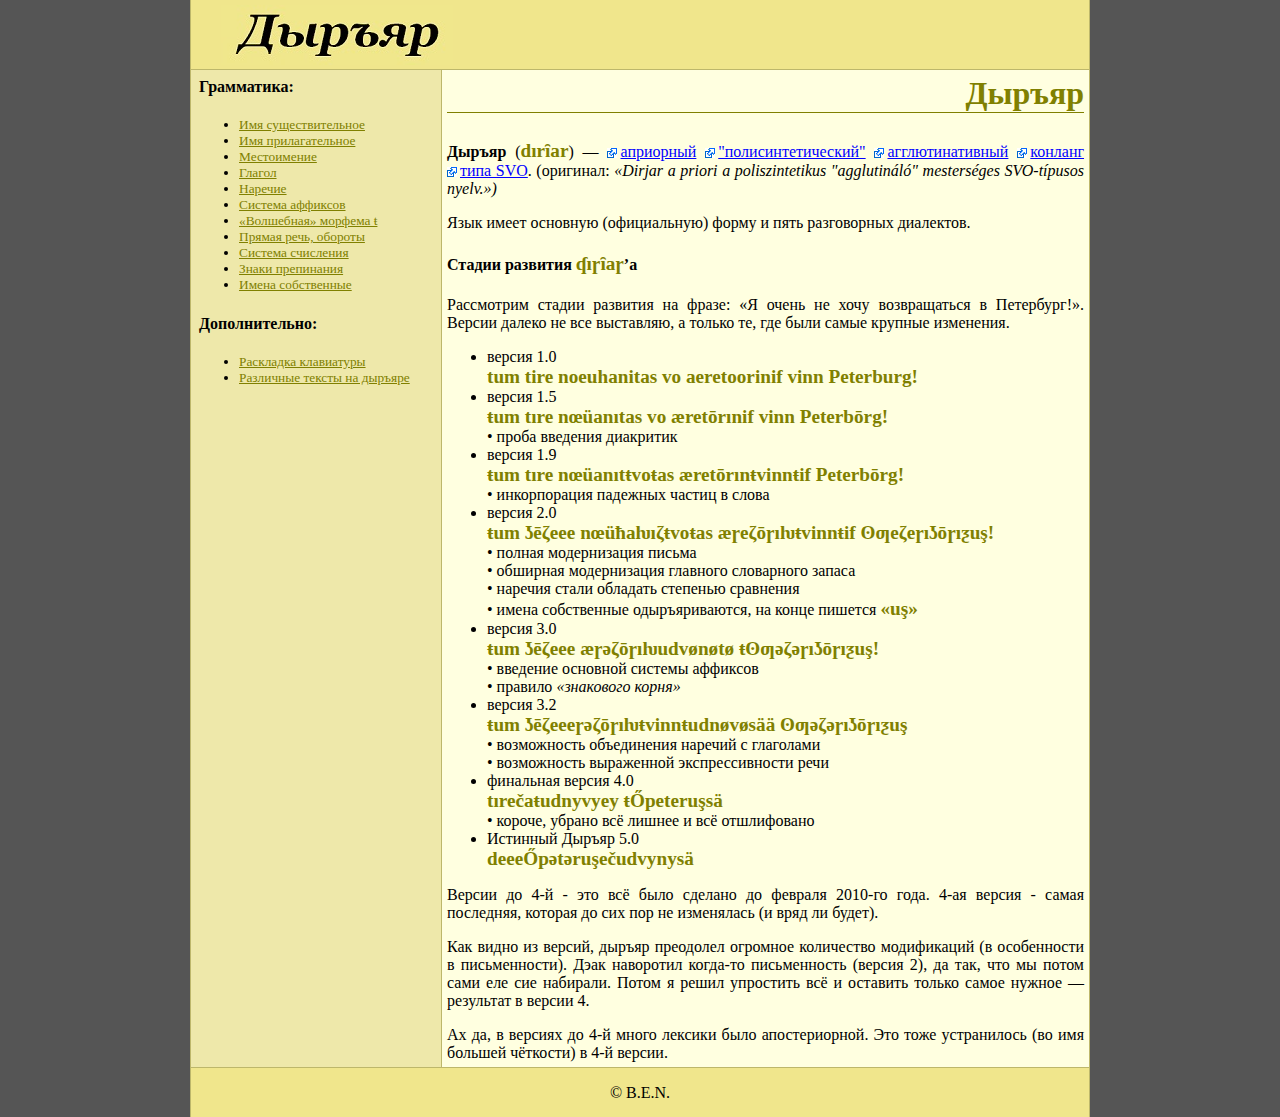
<file: index.html>
<html>
<head>
<meta http-equiv="Content-Type" content="text/html; charset=utf-8" />
<title>Дырьяр — Главная страница</title>
<link rel="SHORTCUT ICON" href="http://www.dirjar.ru/favicon.ico" type="image/x-icon" />
<link rel="stylesheet" type="text/css" href="style.css">
</head>
<base target="_top">
<body>
<table height=100% class=all>
<tr>
<td colspan=2 class=header><a href="index.html"><img src="logo.jpg" style="position:relative; margin-left:30px; outline: none"></a></td>
</tr>
<tr>
<td class=menu><iframe src=menu.html></iframe></td>
<td class=main>
<h2>Дыръяр</h2>
<p><strong>Дыръяр</strong> (<span class=dir>dırȋar</span>) — <a href="http://ru.wikipedia.org/wiki/%D0%90%D0%BF%D1%80%D0%B8%D0%BE%D1%80%D0%BD%D1%8B%D0%B9_%D1%8F%D0%B7%D1%8B%D0%BA" class="out" target="_blank">априорный</a> <a href="http://ru.wikipedia.org/wiki/%D0%9F%D0%BE%D0%BB%D0%B8%D1%81%D0%B8%D0%BD%D1%82%D0%B5%D1%82%D0%B8%D1%87%D0%B5%D1%81%D0%BA%D0%B8%D0%B9_%D1%8F%D0%B7%D1%8B%D0%BA" class="out" target="_blank">"полисинтетический"</a> <a href="http://ru.wikipedia.org/wiki/%D0%90%D0%B3%D0%B3%D0%BB%D1%8E%D1%82%D0%B8%D0%BD%D0%B0%D1%82%D0%B8%D0%B2%D0%BD%D1%8B%D0%B9_%D1%8F%D0%B7%D1%8B%D0%BA" class="out" target="_blank">агглютинативный</a> <a href="http://ru.wikipedia.org/wiki/%D0%98%D1%81%D0%BA%D1%83%D1%81%D1%81%D1%82%D0%B2%D0%B5%D0%BD%D0%BD%D1%8B%D0%B9_%D1%8F%D0%B7%D1%8B%D0%BA" class="out" target="_blank">конланг</a> <a href="http://ru.wikipedia.org/wiki/SVO#Subject_Verb_Object_.28SVO.29" class="out" target="_blank">типа SVO</a>.
(оригинал: <em>«Dirjar a priori a poliszintetikus "agglutináló" mesterséges SVO-típusos nyelv.»)</em></p>
<p>Язык имеет основную (официальную) форму и пять разговорных диалектов.</p>
<h4>Стадии развития <span class=dir>ʠıɼȋaɼ</span>’а</h4>

<p>Рассмотрим стадии развития на фразе: «Я очень не хочу возвращаться в Петербург!».
Версии далеко не все выставляю, а только те, где были самые крупные изменения.</p>
<ul type=disc>
<li>версия 1.0<br>
<span class=dir>tum tire noeuhanitas vo aeretoorinif vinn Peterburg!</span></li>
<li>версия 1.5<br>
<span class=dir>ŧum tıre nœüanıtas vo æretōrınif vinn Peterbōrg!</span><br>
• проба введения диакритик</li>
<li>версия 1.9<br>
<span class=dir>ŧum tıre nœüanıtŧvoŧas æretōrınŧvinnŧif Peterbōrg!</span><br>
• инкорпорация падежных частиц в слова</li>
<li>версия 2.0<br>
<span class=dir>ŧum ʖēζeee nœüħaƕıζŧvoŧas æɼeζōɼıƕŧvinnŧif ʘƣeζeɼıʖōɼıƺuş!</span><br>
• полная модернизация письма<br>
• обширная модернизация главного словарного запаса<br>
• наречия стали обладать степенью сравнения<br>
• имена собственные одыръяриваются, на конце пишется <span class=dir>«uş»</span>
<li>версия 3.0<br>
<span class=dir>ŧum ʖēζeee æɼəζōɼıƕudvønøtø ŧʘƣəζəɼıʖōɼıƺuş!</span><br>
• введение основной системы аффиксов<br>
• правило <em>«знакового корня»</em></li>
<li>версия 3.2<br>
<span class=dir>ŧum ʖēζeeeɼəζōɼıƕŧvinnŧudnøvøsää ʘƣəζəɼıʖōɼıƺuş</span><br>
• возможность объединения наречий с глаголами<br>
• возможность выраженной экспрессивности речи</li>
<li>финальная версия 4.0<br>
<span class=dir>tırečaŧudnyvyey ŧŐpeteruşsä</span><br>
• короче, убрано всё лишнее и всё отшлифовано</li>
<li>Истинный Дыръяр 5.0<br>
<span class=dir>deeeŐpətəruşečudvynysä</span>
</ul>
<p>Версии до 4-й - это всё было сделано до февраля 2010-го года. 4-ая версия - самая последняя, которая до сих пор не изменялась (и вряд ли будет).</p>
<p>Как видно из версий, дыръяр преодолел огромное количество модификаций (в особенности в письменности). Дэак наворотил когда-то письменность (версия 2), да так, что мы потом сами еле сие набирали. Потом я решил упростить всё и оставить только самое нужное — результат в версии 4.</p>
<p>Ах да, в версиях до 4-й много лексики было апостериорной. Это тоже устранилось (во имя большей чёткости) в 4-й версии.</p>
</td>
</tr>
<tr>
<td colspan=2 class=footer>&copy; B.E.N.</td>
</tr>
</table>
</body>
</html>
</file>
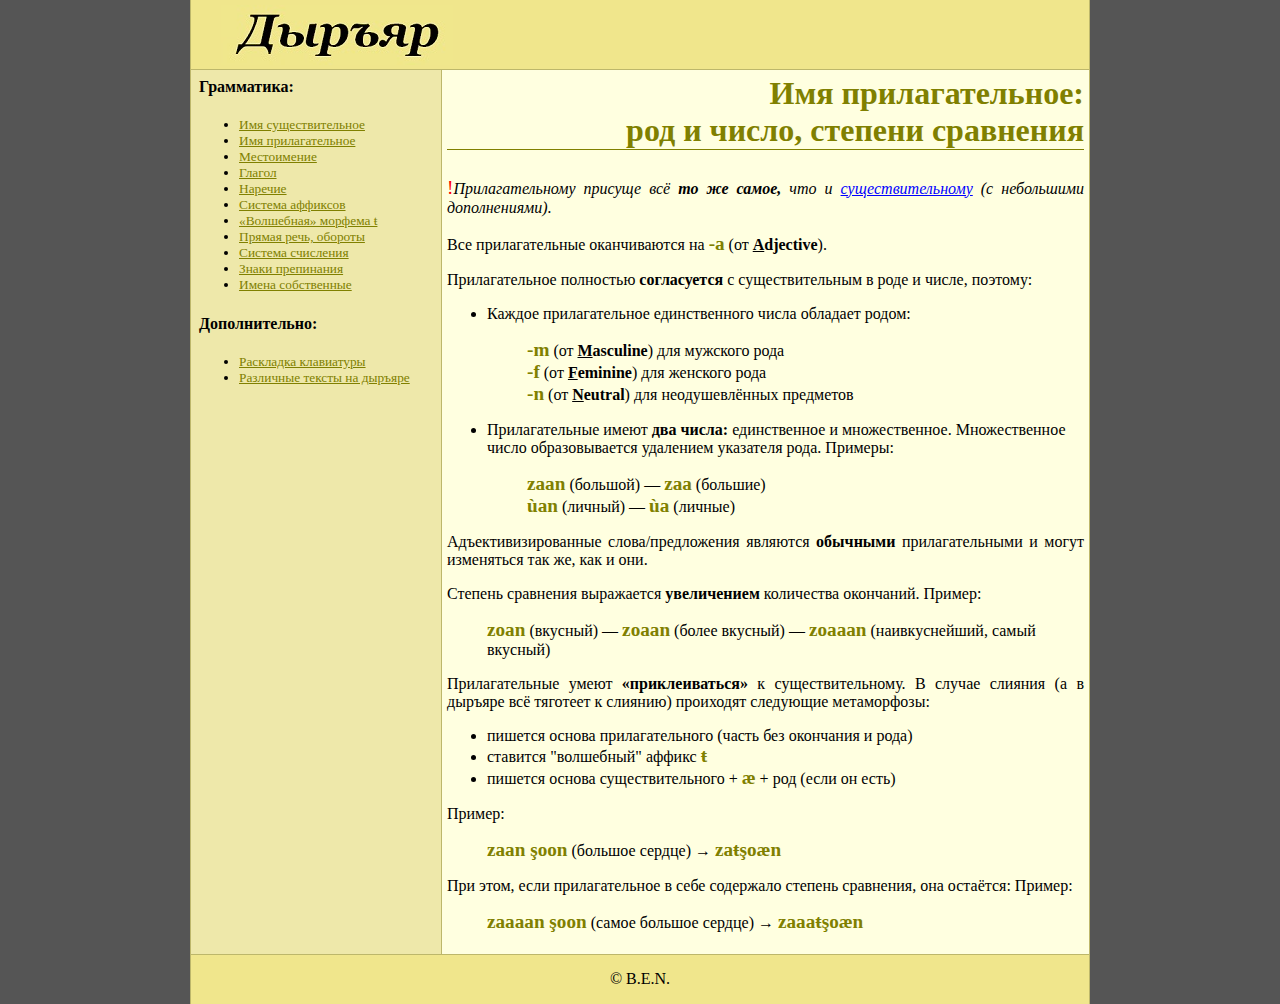
<file: adjective.html>
<html>
<head>
<meta http-equiv="Content-Type" content="text/html; charset=utf-8" />
<title>Имя прилагательное: род и число, степени сравнения</title>
<link rel="SHORTCUT ICON" href="http://www.dirjar.ru/favicon.ico" type="image/x-icon" />
<link rel="stylesheet" type="text/css" href="style.css">
</head>
<base target="_top">
<body>
<table height=100% class=all>
<tr>
<td colspan=2 class=header><a href="index.html"><img src="logo.jpg" style="position:relative; margin-left:30px; outline: none"></a></td>
</tr>
<tr>
<td class=menu><iframe src=menu.html></iframe></td>
<td class=main>
<h2>Имя прилагательное:<br />
род и число, степени сравнения</h2>
<p><big>!</big><i>Прилагательному присуще всё <b>то же самое,</b> что и <a href="noun.html">существительному</a> (с небольшими дополнениями).</i></p>
<p>Все прилагательные оканчиваются на <span class=dir>-a</span> (от <b><u>A</u>djective</b>).</p>
<p>Прилагательное полностью <b>согласуется</b> с существительным в роде и числе, поэтому:</p>
<ul type=disc>
<li>Каждое прилагательное единственного числа обладает родом:
<blockquote>
<span class=dir>-m</span> (от <b><u>M</u>asculine</b>) для мужского рода<br>
<span class=dir>-f</span> (от <b><u>F</u>eminine</b>) для женского рода<br>
<span class=dir>-n</span> (от <b><u>N</u>eutral</b>) для неодушевлённых предметов
</blockquote></li>
<li>Прилагательные имеют <b>два числа:</b> единственное и множественное. Множественное число образовывается удалением указателя рода. Примеры:
<blockquote>
<span class=dir>zaan</span> (большой) — <span class=dir>zaa</span> (большие)<br>
<span class=dir>ùan</span> (личный) — <span class=dir>ùa</span> (личные)
</blockquote></li>
</ul>
<p>Адъективизированные слова/предложения являются <b>обычными</b> прилагательными и могут изменяться так же, как и они.</p>
<p>Степень сравнения выражается <b>увеличением</b> количества окончаний. Пример:</p>
<blockquote>
<span class=dir>zoan</span> (вкусный) — <span class=dir>zoaan</span> (более вкусный) — <span class=dir>zoaaan</span> (наивкуснейший, самый вкусный)
</blockquote>
<a name=incorp></a>
<p>Прилагательные умеют <b>«приклеиваться»</b> к существительному. В случае слияния (а в дыръяре всё тяготеет к слиянию) проиходят следующие метаморфозы:</p>
<ul type=disc>
<li>пишется основа прилагательного (часть без окончания и рода)</li>
<li>ставится "волшебный" аффикс <span class=dir>ŧ</span></li>
<li>пишется основа существительного + <span class=dir>æ</span> + род (если он есть)</li>
</ul>
<p>Пример:</p>
<blockquote>
<span class=dir>zaan şoon</span> (большое сердце) → <span class=dir>zaŧşoæn</span>
</blockquote>
<p>При этом, если прилагательное в себе содержало степень сравнения, она остаётся: Пример:</p>
<blockquote>
<span class=dir>zaaaan şoon</span> (самое большое сердце) → <span class=dir>zaaaŧşoæn</span>
</blockquote>
</td>
</tr>
<tr>
<td colspan=2 class=footer>&copy; B.E.N.</td>
</tr>
</table>
</body>
</html>
</file>
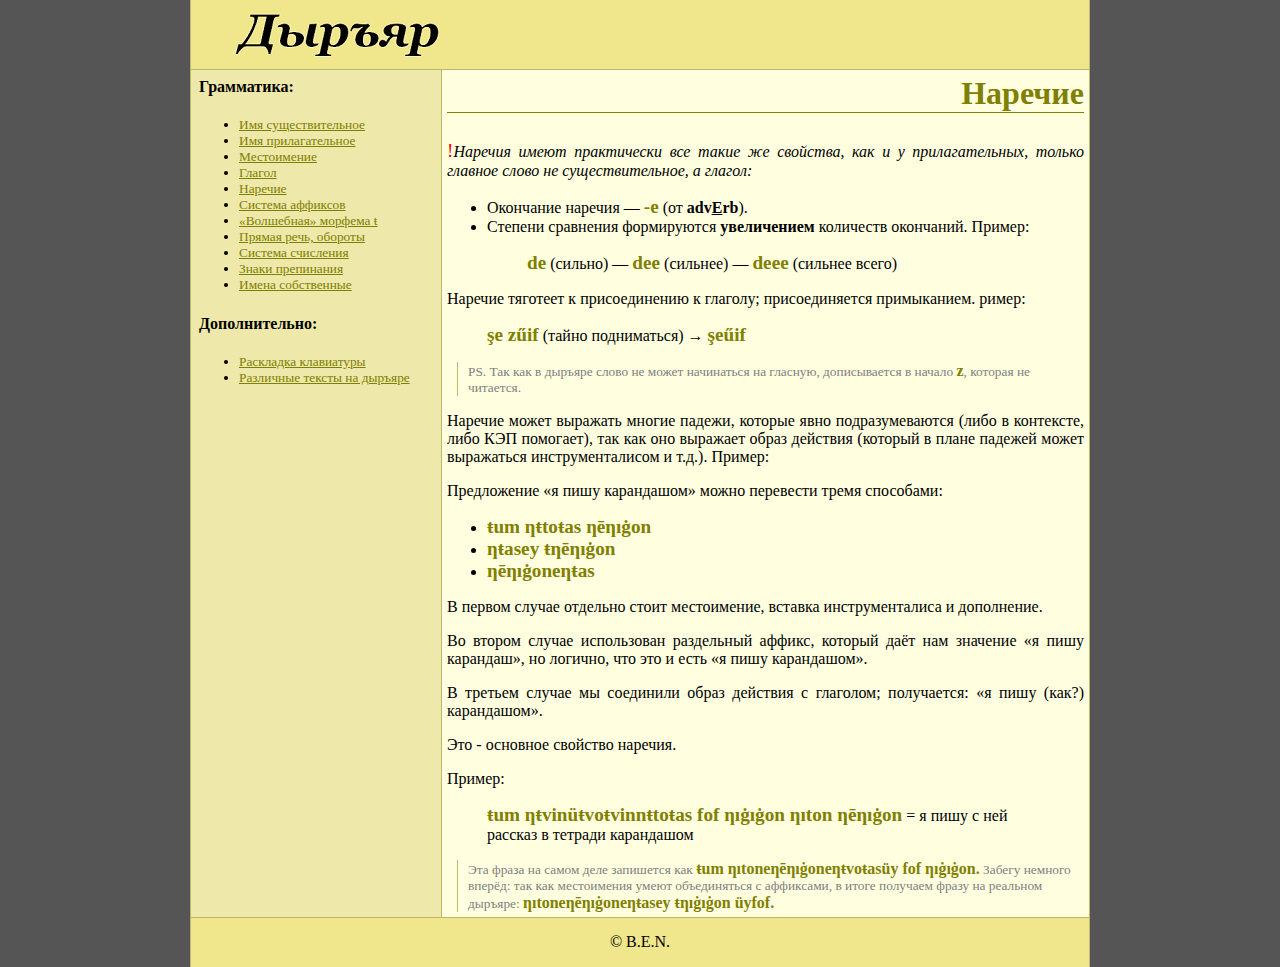
<file: adverb.html>
<html>
<head>
<meta http-equiv="Content-Type" content="text/html; charset=utf-8" />
<title>Наречие</title>
<link rel="SHORTCUT ICON" href="http://www.dirjar.ru/favicon.ico" type="image/x-icon" />
<link rel="stylesheet" type="text/css" href="style.css">
</head>
<base target="_top">
<body>
<table height=100% class=all>
<tr>
<td colspan=2 class=header><a href="index.html"><img src="logo.jpg" style="position:relative; margin-left:30px; outline: none"></a></td>
</tr>
<tr>
<td class=menu><iframe src=menu.html></iframe></td>
<td class=main>
<h2>Наречие</h2>
<p><big>!</big><i>Наречия имеют практически все такие же свойства, как и у прилагательных, только главное слово не существительное, а глагол:</i></p>
<ul type=disc>
<li>Окончание наречия — <span class=dir>-e</span> (от <b>adv<u>E</u>rb</b>).</li>
<li>Степени сравнения формируются <b>увеличением</b> количеств окончаний. Пример:
<blockquote>
<span class=dir>de</span> (сильно) — <span class=dir>dee</span> (сильнее) — <span class=dir>deee</span> (сильнее всего)
</blockquote></li>
</ul>
<p>Наречие тяготеет к присоединению к глаголу; присоединяется примыканием. ример:</p>
<blockquote>
<span class=dir>şe zűif</span> (тайно подниматься) → <span class=dir>şeűif</span>
</blockquote>
<div class=comment><small>PS. Так как в дыръяре слово не может начинаться на гласную, дописывается в начало <span class=dir>z</span>, которая не читается.</small></div>
<p>Наречие может выражать многие падежи, которые явно подразумеваются (либо в контексте, либо КЭП помогает), так как оно выражает образ действия (который в плане падежей может выражаться инструменталисом и т.д.). Пример:</p>
<p>Предложение «я пишу карандашом» можно перевести тремя способами:</p>
<ul type=disc>
<li><span class=dir>ŧum ƞŧtoŧas ƞēƞıġon</span></li>
<li><span class=dir>ƞŧasey ŧƞēƞıġon</span.</li>
<li><span class=dir>ƞēƞıġoneƞŧas</span></li>
</ul>
<p>В первом случае отдельно стоит местоимение, вставка инструменталиса и дополнение.</p>
<p>Во втором случае использован раздельный аффикс, который даёт нам значение «я пишу карандаш», но логично, что это и есть «я пишу карандашом».</p>
<p>В третьем случае мы соединили образ действия с глаголом; получается: «я пишу (как?) карандашом».</p>
<p>Это - основное свойство наречия.</p>
<p>Пример:</p>
<blockquote>
<span class=dir>ŧum ƞŧvinüŧvoŧvinnŧtoŧas fof ƞıġıġon ƞıton ƞēƞıġon</span> = я пишу с ней рассказ в тетради карандашом
</blockquote>
<div class=comment><small>Эта фраза на самом деле запишется как <span class=dir>ŧum ƞıtoneƞēƞıġoneƞŧvoŧasüy fof ƞıġıġon.</span> Забегу немного вперёд: так как местоимения умеют объединяться с аффиксами, в итоге получаем фразу на реальном дыръяре: <span class=dir>ƞıtoneƞēƞıġoneƞŧasey ŧƞıġıġon üyfof.</small></span></div>
</td>
</tr>
<tr>
<td colspan=2 class=footer>&copy; B.E.N.</td>
</tr>
</table>
</body>
</html>
</file>
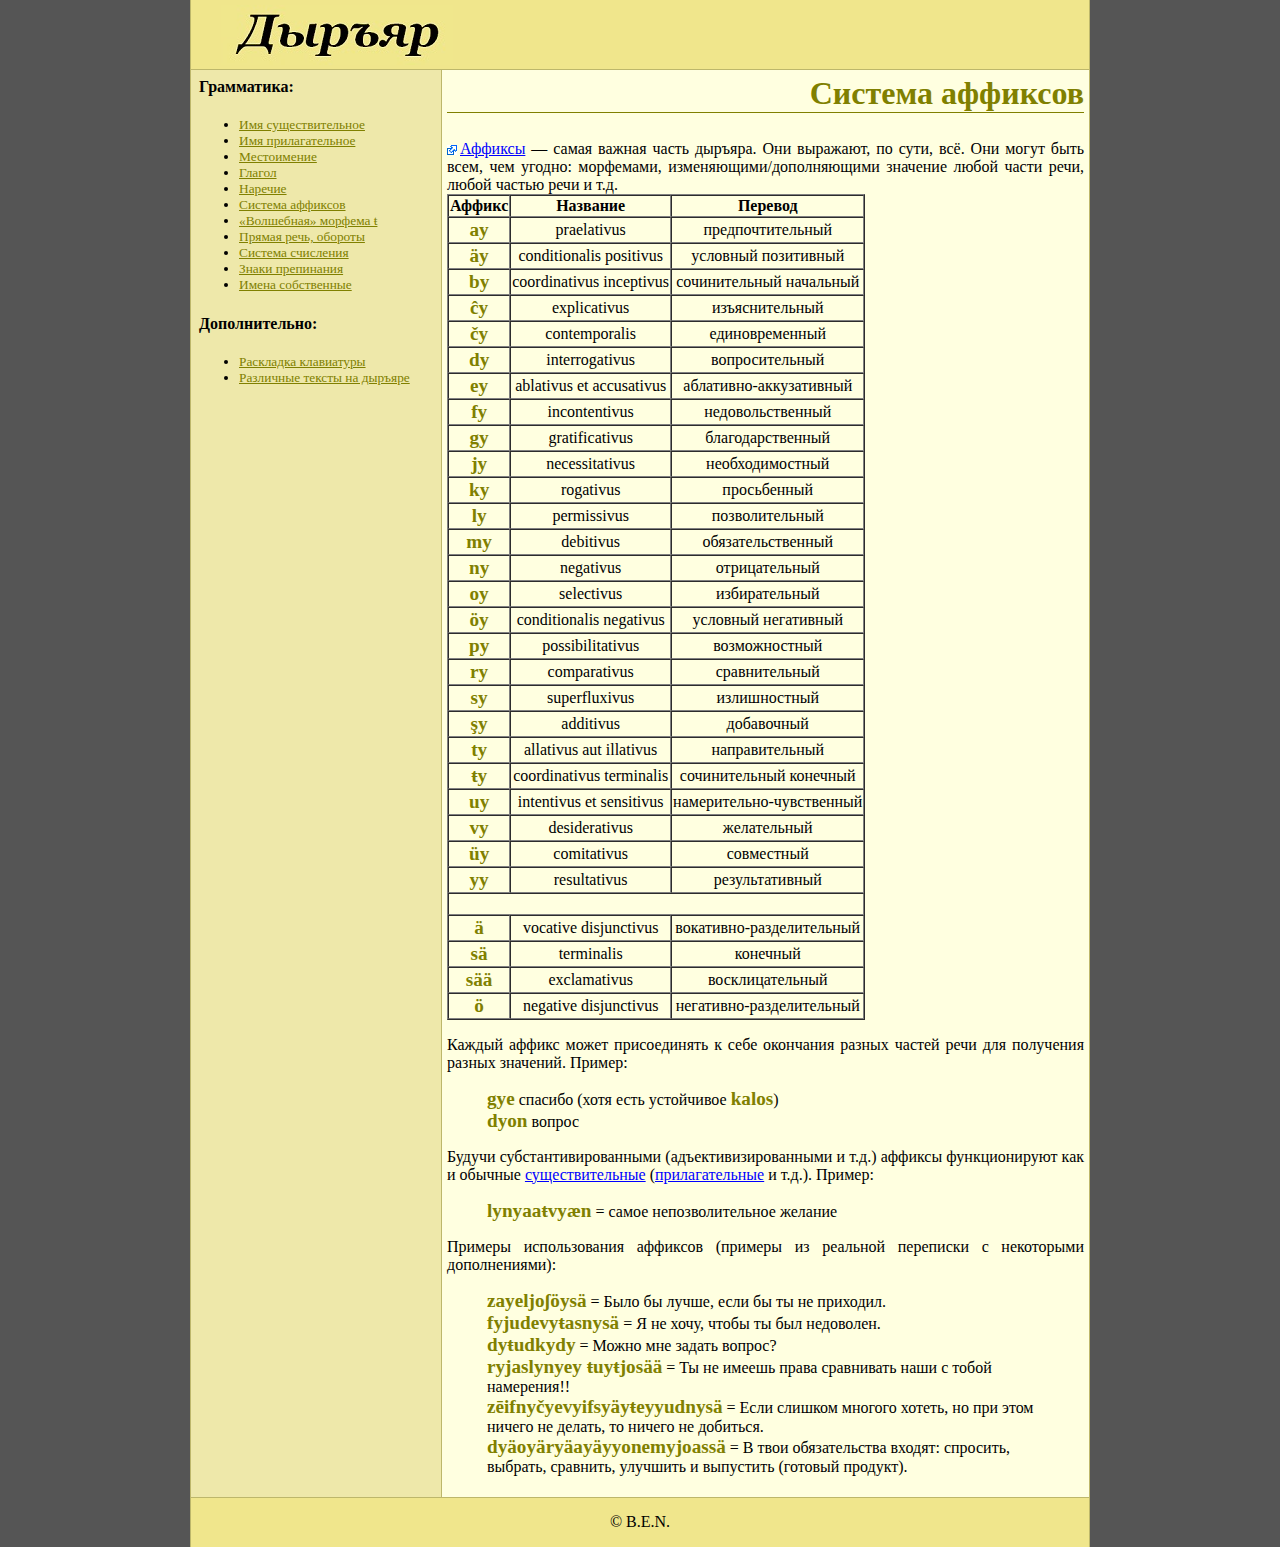
<file: affix.html>
<html>
<head>
<meta http-equiv="Content-Type" content="text/html; charset=utf-8" />
<title>Система аффиксов</title>
<link rel="SHORTCUT ICON" href="http://www.dirjar.ru/favicon.ico" type="image/x-icon" />
<link rel="stylesheet" type="text/css" href="style.css">
</head>
<base target="_top">
<body>
<table height=100% class=all>
<tr>
<td colspan=2 class=header><a href="index.html"><img src="logo.jpg" style="position:relative; margin-left:30px; outline: none"></a></td>
</tr>
<tr>
<td class=menu><iframe src=menu.html></iframe></td>
<td class=main>
<h2>Система аффиксов</h2>
<p><a href="http://ru.wikipedia.org/wiki/Аффикс" target="_blank" class=out>Аффиксы</a> — самая важная часть дыръяра. Они выражают, по сути, всё. Они могут быть всем, чем угодно: морфемами, изменяющими/дополняющими значение любой части речи, любой частью речи и т.д.
<table border=1>
<tr>
<th>Аффикс</th>
<th>Название</th>
<th>Перевод</th>
</tr>
<tr><td align=center><span class=dir>ay</span></td><td  align=center>praelativus</td><td  align=center>предпочтительный</td></tr>
<tr><td align=center><span class=dir>äy</span></td><td  align=center>conditionalis positivus</td><td  align=center>условный позитивный</td></tr>
<tr><td align=center><span class=dir>by</span></td><td  align=center>coordinativus inceptivus</td><td  align=center>сочинительный начальный</td></tr>
<tr><td align=center><span class=dir>ĉy</span></td><td  align=center>explicativus</td><td  align=center>изъяснительный</td></tr>
<tr><td align=center><span class=dir>čy</span></td><td  align=center>contemporalis</td><td  align=center>единовременный</td></tr>
<tr><td align=center><span class=dir>dy</span></td><td  align=center>interrogativus</td><td  align=center>вопросительный</td></tr>
<tr><td align=center><span class=dir>ey</span></td><td  align=center>ablativus et accusativus</td><td  align=center>аблативно-аккузативный</td></tr>
<tr><td align=center><span class=dir>fy</span></td><td  align=center>incontentivus</td><td  align=center>недовольственный</td></tr>
<tr><td align=center><span class=dir>gy</span></td><td  align=center>gratificativus</td><td  align=center>благодарственный</td></tr>
<tr><td align=center><span class=dir>jy</span></td><td  align=center>necessitativus</td><td  align=center>необходимостный</td></tr>
<tr><td align=center><span class=dir>ky</span></td><td  align=center>rogativus</td><td  align=center>просьбенный</td></tr>
<tr><td align=center><span class=dir>ly</span></td><td  align=center>permissivus</td><td  align=center>позволительный</td></tr>
<tr><td align=center><span class=dir>my</span></td><td  align=center>debitivus</td><td  align=center>обязательственный</td></tr>
<tr><td align=center><span class=dir>ny</span></td><td  align=center>negativus</td><td  align=center>отрицательный</td></tr>
<tr><td align=center><span class=dir>oy</span></td><td  align=center>selectivus</td><td  align=center>избирательный</td></tr>
<tr><td align=center><span class=dir>öy</span></td><td  align=center>conditionalis negativus</td><td  align=center>условный негативный</td></tr>
<tr><td align=center><span class=dir>py</span></td><td  align=center>possibilitativus</td><td  align=center>возможностный</td></tr>
<tr><td align=center><span class=dir>ry</span></td><td  align=center>comparativus</td><td  align=center>сравнительный</td></tr>
<tr><td align=center><span class=dir>sy</span></td><td  align=center>superfluxivus</td><td  align=center>излишностный</td></tr>
<tr><td align=center><span class=dir>şy</span></td><td  align=center>additivus</td><td  align=center>добавочный</td></tr>
<tr><td align=center><span class=dir>ty</span></td><td  align=center>allativus aut illativus</td><td  align=center>направительный</td></tr>
<tr><td align=center><span class=dir>ŧy</span></td><td  align=center>coordinativus terminalis</td><td  align=center>сочинительный конечный</td></tr>
<tr><td align=center><span class=dir>uy</span></td><td  align=center>intentivus et sensitivus</td><td  align=center>намерительно-чувственный</td></tr>
<tr><td align=center><span class=dir>vy</span></td><td  align=center>desiderativus</td><td  align=center>желательный</td></tr>
<tr><td align=center><span class=dir>üy</span></td><td  align=center>comitativus</td><td  align=center>совместный</td></tr>
<tr><td align=center><span class=dir>yy</span></td><td  align=center>resultativus</td><td  align=center>результативный</td></tr>
<tr><td colspan=3>&nbsp;</td></tr>
<tr><td align=center><span class=dir>ä</span></td><td  align=center>vocative disjunctivus</td><td  align=center>вокативно-разделительный</td></tr>
<tr><td align=center><span class=dir>sä</span></td><td  align=center>terminalis</td><td  align=center>конечный</td></tr>
<tr><td align=center><span class=dir>sää</span></td><td  align=center>exclamativus</td><td  align=center>восклицательный</td></tr>
<tr><td align=center><span class=dir>ö</span></td><td  align=center>negative disjunctivus</td><td  align=center>негативно-разделительный</td></tr>
</table>
<p>Каждый аффикс может присоединять к себе окончания разных частей речи для получения разных значений. Пример:
<blockquote>
<span class=dir>gye</span> спасибо (хотя есть устойчивое <span class=dir>kalos</span>)<br>
<span class=dir>dyon</span> вопрос
</blockquote>
<p>Будучи субстантивированными (адъективизированными и т.д.) аффиксы функционируют как и обычные <a href=noun.html>существительные</a> (<a href=adjective.html>прилагательные</a> и т.д.). Пример:</p>
<blockquote>
<span class=dir>lynyaaŧvyæn</span> = самое непозволительное желание
</blockquote>
<p>Примеры использования аффиксов (примеры из реальной переписки с некоторыми дополнениями):</p>
<blockquote>
<span class=dir>zayeljoʃöysä</span> = Было бы лучше, если бы ты не приходил.<br>
<span class=dir>fyjudevyŧasnysä</span> = Я не хочу, чтобы ты был недоволен.<br>
<span class=dir>dyŧudkydy</span> = Можно мне задать вопрос?<br>
<span class=dir>ryjaslynyey ŧuyŧjosää</span> = Ты не имеешь права сравнивать наши с тобой намерения!!<br>
<span class=dir>zēifnyčyevyifsyäyŧeyyudnysä</span> = Если слишком многого хотеть, но при этом ничего не делать, то ничего не добиться.<br>
<span class=dir>dyäoyäryäayäyyonemyjoassä</span> = В твои обязательства входят: спросить, выбрать, сравнить, улучшить и выпустить (готовый продукт).
</blockquote>
</td>
</tr>
<tr>
<td colspan=2 class=footer>&copy; B.E.N.</td>
</tr>
</table>
</body>
</html>
</file>
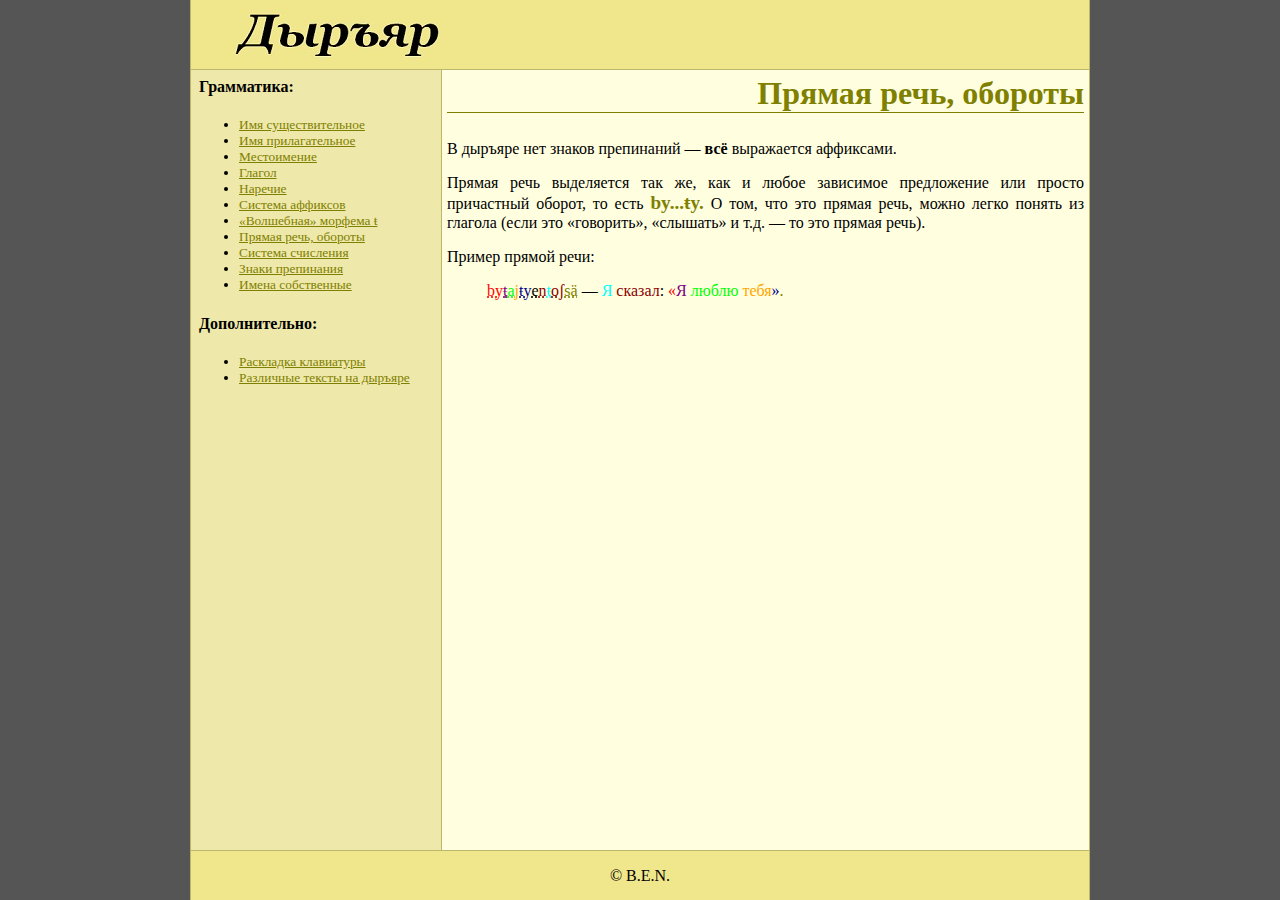
<file: direct.html>
<html>
<head>
<meta http-equiv="Content-Type" content="text/html; charset=utf-8" />
<title>Прямая речь, обороты</title>
<link rel="SHORTCUT ICON" href="http://www.dirjar.ru/favicon.ico" type="image/x-icon" />
<link rel="stylesheet" type="text/css" href="style.css">
</head>
<base target="_top">
<body>
<table height=100% class=all>
<tr>
<td colspan=2 class=header><a href="index.html"><img src="logo.jpg" style="position:relative; margin-left:30px; outline: none"></a></td>
</tr>
<tr>
<td class=menu><iframe src=menu.html></iframe></td>
<td class=main>
<h2>Прямая речь, обороты</h2>
<p>В дыръяре нет знаков препинаний — <strong>всё</strong> выражается аффиксами.</p>
<p>Прямая речь выделяется так же, как и любое зависимое предложение или просто причастный оборот, то есть <span class=dir>by...ŧy.</span> О том, что это прямая речь, можно легко понять из глагола (если это «говорить», «слышать» и т.д. — то это прямая речь).</p>
<p>Пример прямой речи:</p>
<blockquote>
<span style="font-family:Cambria;color:red"><acronym title="«">by</acronym></span><span style="font-family:Cambria;color:purple"><acronym title="Я">ŧ</acronym></span><span style="font-family:Cambria;color:lime"><acronym title="люблю">a</acronym></span><span style="font-family:Cambria;color:orange"><acronym title="тебя">j</acronym></span><span style="font-family:Cambria;color:DarkBlue"><acronym title="»">ŧy</acronym></span><span style="font-family:Cambria;color:black"><acronym title=":">e</acronym></span><span style="font-family:Cambria;color:DarkRed"><acronym title="сказал">n</acronym></span><span style="font-family:Cambria;color:Cyan"><acronym title="Я">ŧ</acronym></span><span style="font-family:Cambria;color:DarkRed"><acronym title="прошедшее время">oʃ</acronym></span><span style="font-family:Cambria;color:olive"><acronym title=".">sä</acronym></span> — 
<span style="color:cyan">Я</span> <span style="color:DarkRed">сказал</span><span style="color:">:</span> <span style="color:red">«</span><span style="color:purple">Я</span> <span style="color:lime">люблю</span> <span style="color:orange">тебя</span><span style="color:DarkBlue">»</span><span style="color:olive">.</span>

</blockquote>
</td>
</tr>
<tr>
<td colspan=2 class=footer>&copy; B.E.N.</td>
</tr>
</table>
</body>
</html>
</file>
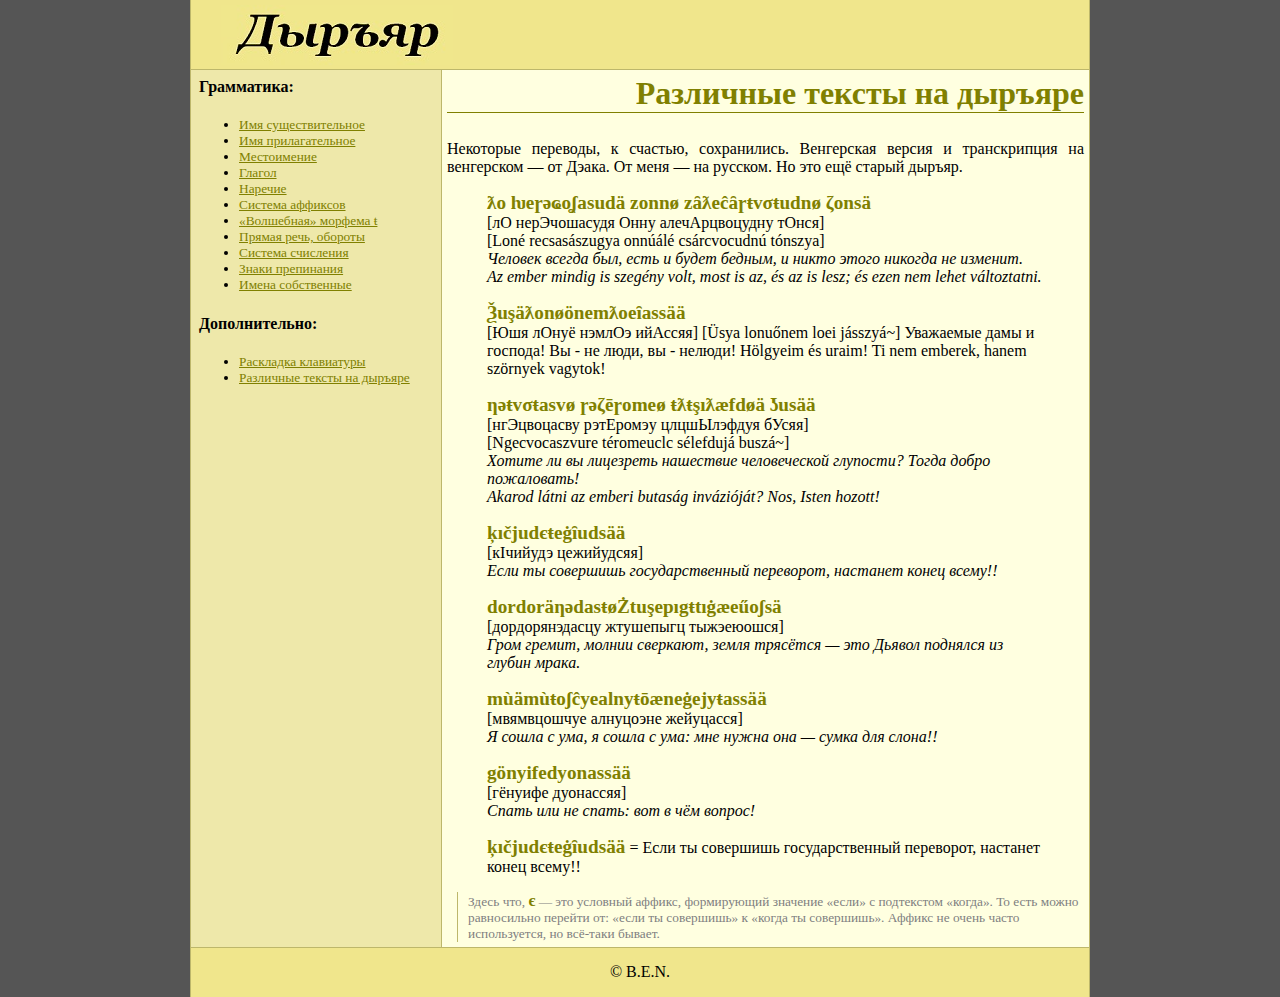
<file: docs.html>
<html>
<head>
<meta http-equiv="Content-Type" content="text/html; charset=utf-8" />
<title>Различные тексты на дыръяре</title>
<link rel="SHORTCUT ICON" href="http://www.dirjar.ru/favicon.ico" type="image/x-icon" />
<link rel="stylesheet" type="text/css" href="style.css">
</head>
<base target="_top">
<body>
<table height=100% class=all>
<tr>
<td colspan=2 class=header><a href="index.html"><img src="logo.jpg" style="position:relative; margin-left:30px; outline: none"></a></td>
</tr>
<tr>
<td class=menu><iframe src=menu.html></iframe></td>
<td class=main>
<h2>Различные тексты на дыръяре</h2>
<p>Некоторые переводы, к счастью, сохранились. Венгерская версия и транскрипция на венгерском — от Дэака. От меня — на русском. Но это ещё старый дыръяр.</p>
<blockquote>
<span class=dir>ƛo ƕeɼəҩoʆasudä zonnø zȃƛeĉȃɼŧvσŧudnø ζonsä</span><br>
[лО нерЭчошасудя Онну алечАрцвоцудну тОнся]<br> 
[Loné recsasászugya onnúálé csárcvocudnú tónszya] <br>
<em>Человек всегда был, есть и будет бедным, и никто этого никогда не изменит. <br>
Az ember mindig is szegény volt, most is az, és az is lesz; és ezen nem lehet változtatni. </em>
</blockquote>
<blockquote>
<span class=dir>Ѯuşäƛonøönemƛoeȋassää </span><br>
[Юшя лОнуё нэмлОэ ийАссяя] 
[Üsya lonuőnem loei jásszyá~] 
Уважаемые дамы и господа! Вы - не люди, вы - нелюди! 
Hölgyeim és uraim! Ti nem emberek, hanem szörnyek vagytok! 
</blockquote>
<blockquote>
<span class=dir>ƞəŧvσŧasvø ɼəζēɼomeø ŧƛŧşıƛæfdøä ʖusää </span><br>
[нгЭцвоцасву рэтЕромэу цлцшЫлэфдуя бУсяя] <br>
[Ngecvocaszvure téromeuclc sélefdujá buszá~] <br>
<em>Хотите ли вы лицезреть нашествие человеческой глупости? Тогда добро пожаловать! <br>
Akarod látni az emberi butaság invázióját? Nos, Isten hozott!</em>
</blockquote>
<blockquote>
<span class=dir>ķıčjudєŧeġȋudsää</span><br>
[кIчийудэ цежийудсяя]<br>
<em>Если ты совершишь государственный переворот, настанет конец всему!!</em>
</blockquote>
<blockquote>
<span class=dir>dordoräƞədasŧøŻtuşepıgŧtıġæeűoʃsä</span><br>
[дордорянэдасцу жтушепыгц тыжэеюошся]<br>
<em>Гром гремит, молнии сверкают, земля трясётся — это Дьявол поднялся из глубин мрака.</em>
</blockquote>
<blockquote>
<span class=dir>mùämùŧoʃĉyealnyŧōæneġejyŧassää</span><br>
[мвямвцошчуе алнуцоэне жейуцасся]<br>
<em>Я сошла с ума, я сошла с ума: мне нужна она — сумка для слона!!</em>
</blockquote>
<blockquote>
<span class=dir>gönyifedyonassää</span><br>
[гёнуифе дуонассяя]<br>
<em>Спать или не спать: вот в чём вопрос!</em>
</blockquote>
<blockquote>
<span class=dir>ķıčjudєŧeġȋudsää</span> = Если ты совершишь государственный переворот, настанет конец всему!!
</blockquote>
<div class=comment><small>Здесь что, <span class=dir>є</span> — это условный аффикс, формирующий значение «если» с подтекстом «когда».
То есть можно равносильно перейти от: «если ты совершишь» к «когда ты совершишь».
Аффикс не очень часто используется, но всё-таки бывает.</small>
</div>
</td>
</tr>
<tr>
<td colspan=2 class=footer>&copy; B.E.N.</td>
</tr>
</table>
</body>
</html>
</file>
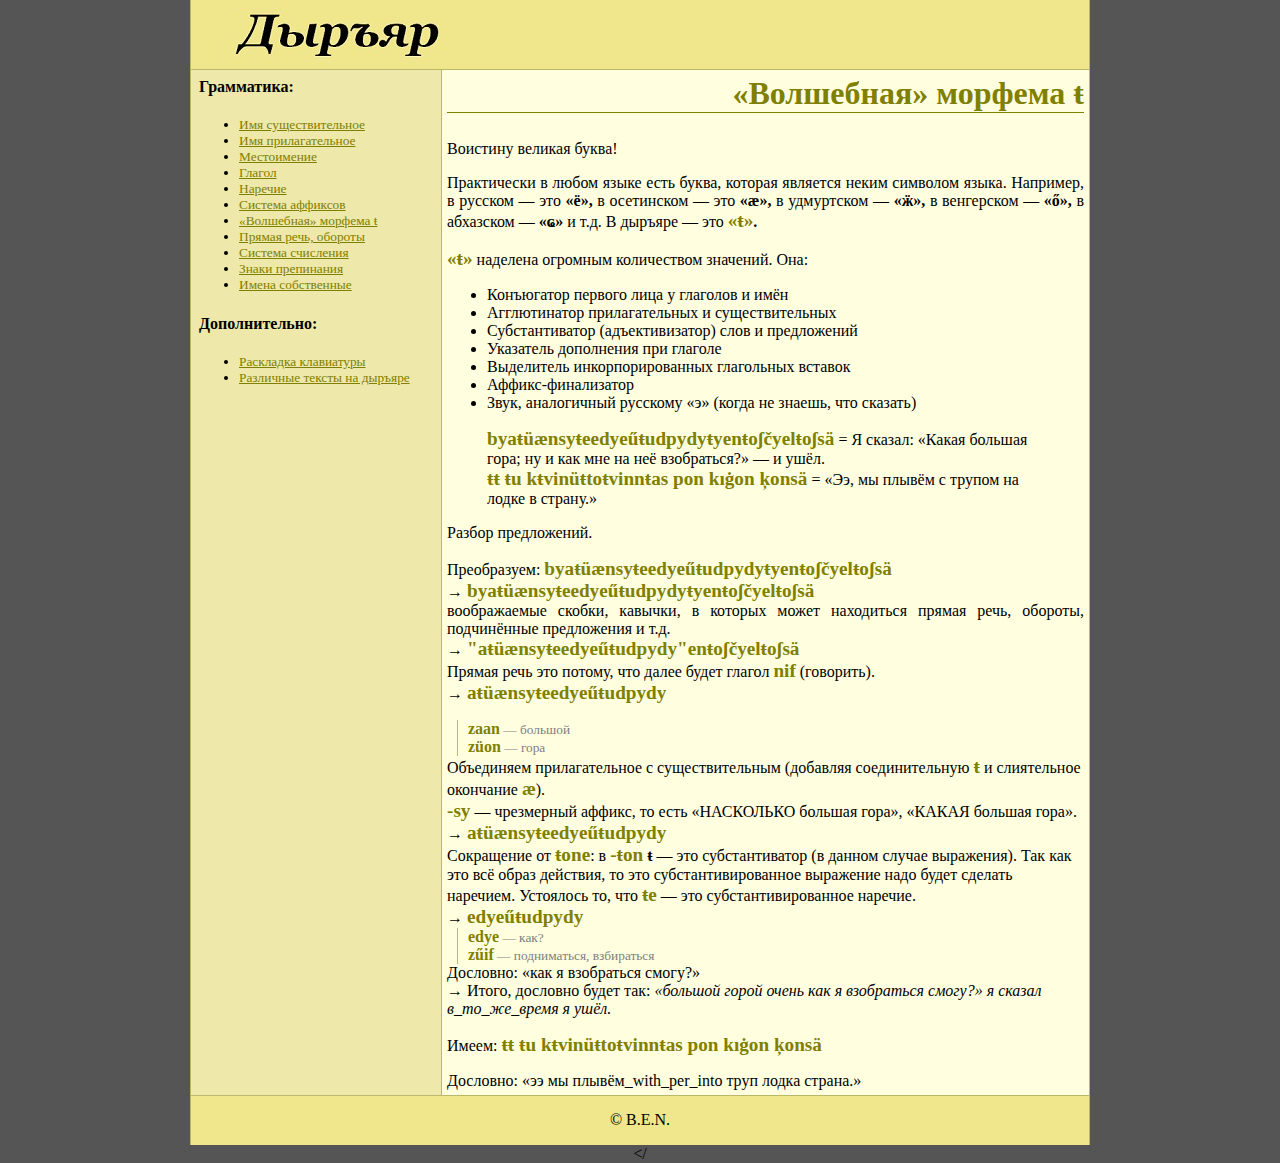
<file: magic_ts.html>
<html>
<head>
<meta http-equiv="Content-Type" content="text/html; charset=utf-8" />
<title>«Волшебная» морфема ŧ</title>
<link rel="SHORTCUT ICON" href="http://www.dirjar.ru/favicon.ico" type="image/x-icon" />
<link rel="stylesheet" type="text/css" href="style.css">
</head>
<base target="_top">
<body>
<table height=100% class=all>
<tr>
<td colspan=2 class=header><a href="index.html"><img src="logo.jpg" style="position:relative; margin-left:30px; outline: none"></a></td>
</tr>
<tr>
<td class=menu><iframe src=menu.html></iframe></td>
<td class=main>
<h2>«Волшебная» морфема ŧ</h2>
<p>Воистину великая буква!</p>
<p>Практически в любом языке есть буква, которая является неким символом языка. Например, в русском — это <strong>«ё»,</strong> в осетинском — это <strong>«æ»,</strong> в удмуртском — <strong>«ӝ»,</strong> в венгерском — <strong>«ő»,</strong> в абхазском — <strong>«ҩ»</strong> и т.д. В дыръяре — это <strong><span class=dir>«ŧ»</span>.</strong></p>
<p><span class=dir>«ŧ»</span> наделена огромным количеством значений. Она:</p>
<ul type=disc>
<li>Конъюгатор первого лица у глаголов и имён</li>
<li>Агглютинатор прилагательных и существительных</li>
<li>Субстантиватор (адъективизатор) слов и предложений</li>
<li>Указатель дополнения при глаголе</li>
<li>Выделитель инкорпорированных глагольных вставок</li>
<li>Аффикс-финализатор</li>
<li>Звук, аналогичный русскому «э» (когда не знаешь, что сказать)</li>
</ul>
<blockquote>
<span class=dir>byaŧüænsyŧeedyeűŧudpydyŧyenŧoʃčyelŧoʃsä</span> = Я сказал: «Какая большая гора; ну и как мне на неё взобраться?» — и ушёл.<br>
<span class=dir>ŧŧ ŧu kŧvinüŧtoŧvinnŧas pon kıġon ķonsä</span> = «Ээ, мы плывём с трупом на лодке в страну.»
</blockquote>
<p>Разбор предложений.</p>
<p>Преобразуем: <span class=dir>byaŧüænsyŧeedyeűŧudpydyŧyenŧoʃčyelŧoʃsä</span><br>
→ <span class=dir>byaŧüænsyŧeedyeűŧudpydyŧyenŧoʃčyelŧoʃsä</span><br>
воображаемые скобки, кавычки, в которых может находиться прямая речь, обороты, подчинённые предложения и т.д.<br>
→ <span class=dir>"aŧüænsyŧeedyeűŧudpydy"enŧoʃčyelŧoʃsä</span><br>
Прямая речь это потому, что далее будет глагол <span class=dir>nif</span> (говорить).<br>
→ <span class=dir>aŧüænsyŧeedyeűŧudpydy</span>
<div class=comment><small><span class=dir>zaan</span> — большой<br><span class=dir>züon</span> — гора</small></div>
Объединяем прилагательное с существительным (добавляя соединительную <span class=dir>ŧ</span> и слиятельное окончание <span class=dir>æ</span>).<br>
<span class=dir>-sy</span> — чрезмерный аффикс, то есть «НАСКОЛЬКО большая гора», «КАКАЯ большая гора».<br>
→ <span class=dir>aŧüænsyŧeedyeűŧudpydy</span><br>
Сокращение от <span class=dir>ŧone</span>: в <span class=dir>-ŧon</span> <b>ŧ</b> — это субстантиватор (в данном случае выражения). Так как это всё образ действия, то это субстантивированное выражение надо будет сделать наречием. Устоялось то, что <span class=dir>ŧe</span> — это субстантивированное наречие.<br>
→ <span class=dir>edyeűŧudpydy</span>
<div class=comment><small><span class=dir>edye</span> — как?<br><span class=dir>zűif</span> — подниматься, взбираться</small></div>
Дословно: «как я взобраться смогу?»<br>
→ Итого, дословно будет так: <em>«большой горой очень как я взобраться смогу?» я сказал в_то_же_время я ушёл.</em>
<p>Имеем: <span class=dir>ŧŧ ŧu kŧvinüŧtoŧvinnŧas pon kıġon ķonsä</span></p>
<p>Дословно: «ээ мы плывём_with_per_into труп лодка страна.»</p>
</td>
</tr>
<tr>
<td colspan=2 class=footer>&copy; B.E.N.</td>
</tr>
</table>
</body>
</html></
</file>
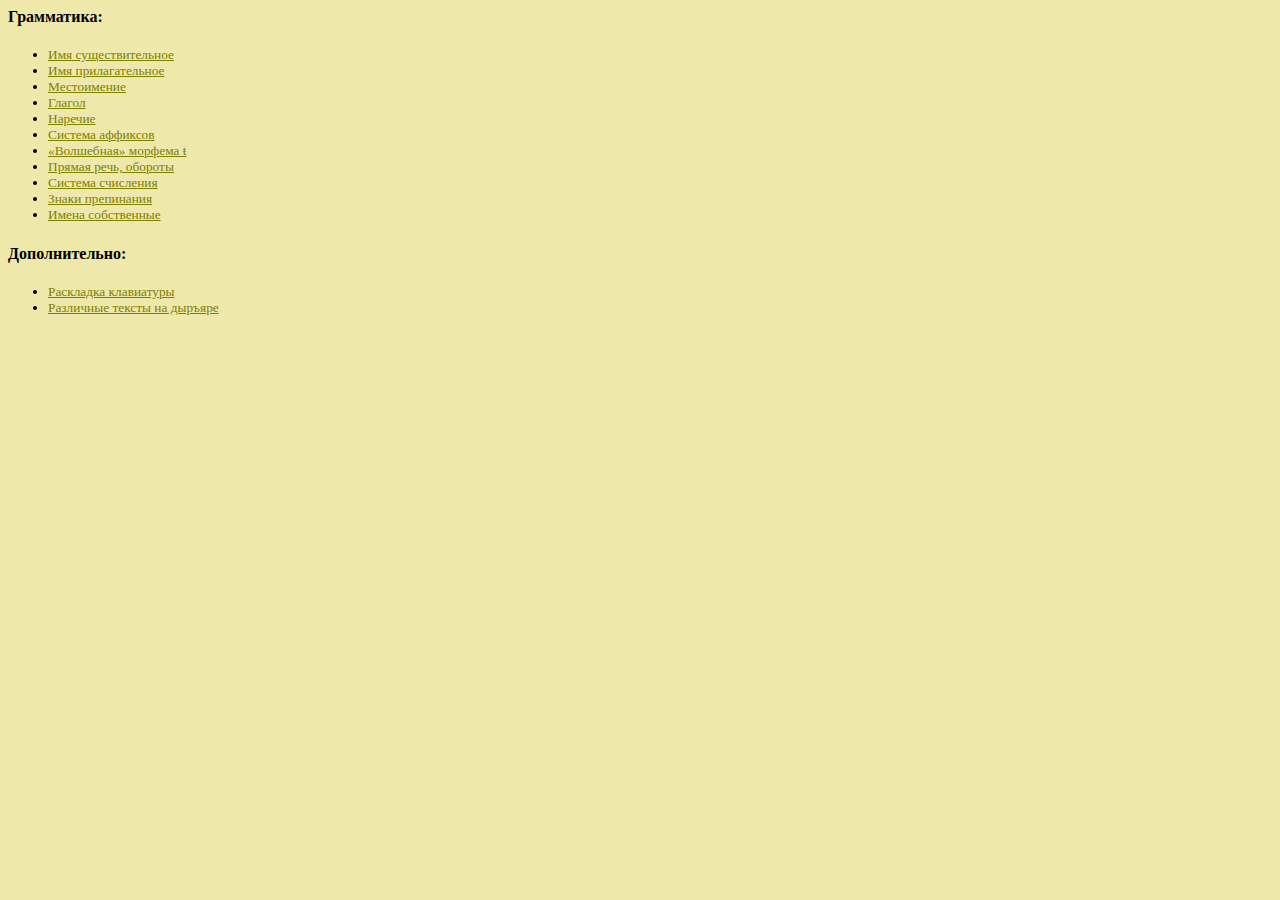
<file: menu.html>
﻿<html>
<head>
<meta http-equiv="Content-Type" content="text/html; charset=utf-8" />
<title></title>
<link rel="SHORTCUT ICON" href="http://www.dirjar.ru/favicon.ico" type="image/x-icon" />
</head>
<style>
body {color: black; font-family: 'Arial Unicode MS'}
li {font-size: 10pt}
a {color: olive}
</style>
<base target="_top">
<body bgcolor=#eee8aa color=black>
<div style="width: 100%">
<h4>Грамматика:</h4>
<ul type=disc>
<!-- <li><a href="alphabet.html">Алфавит и правила чтения</a></li> -->
<li><a href="noun.html">Имя существительное</a></li>
<li><a href="adjective.html">Имя прилагательное</a></li>
<li><a href="pronoun.html">Местоимение</a></li>
<li><a href="verb.html">Глагол</a></li>
<li><a href="adverb.html">Наречие</a></li>
<li><a href="affix.html">Система аффиксов</a></li>
<li><a href="magic_ts.html">«Волшебная» морфема ŧ</a></li>
<li><a href="direct.html">Прямая речь, обороты</a></li>
<li><a href="count.html">Система счисления</a></li>
<li><a href="punct.html">Знаки препинания</a></li>
<li><a href="name.html">Имена собственные</a></li>
<!-- <li><a href="sentence.html">Формирование предложений</a></li>
<li><a href="etymology.html">Отыероглифические слова</a></li>
<li><a href="dialects.html">Диалекты</a></li> -->
</ul>
<h4>Дополнительно:</h4>
<ul type=disc>
<li><a href="d_keyboard_final.zip">Раскладка клавиатуры</a></li>
<li><a href="docs.html">Различные тексты на дыръяре</a></li>
</ul>
</div>
</body>
</html>
</file>
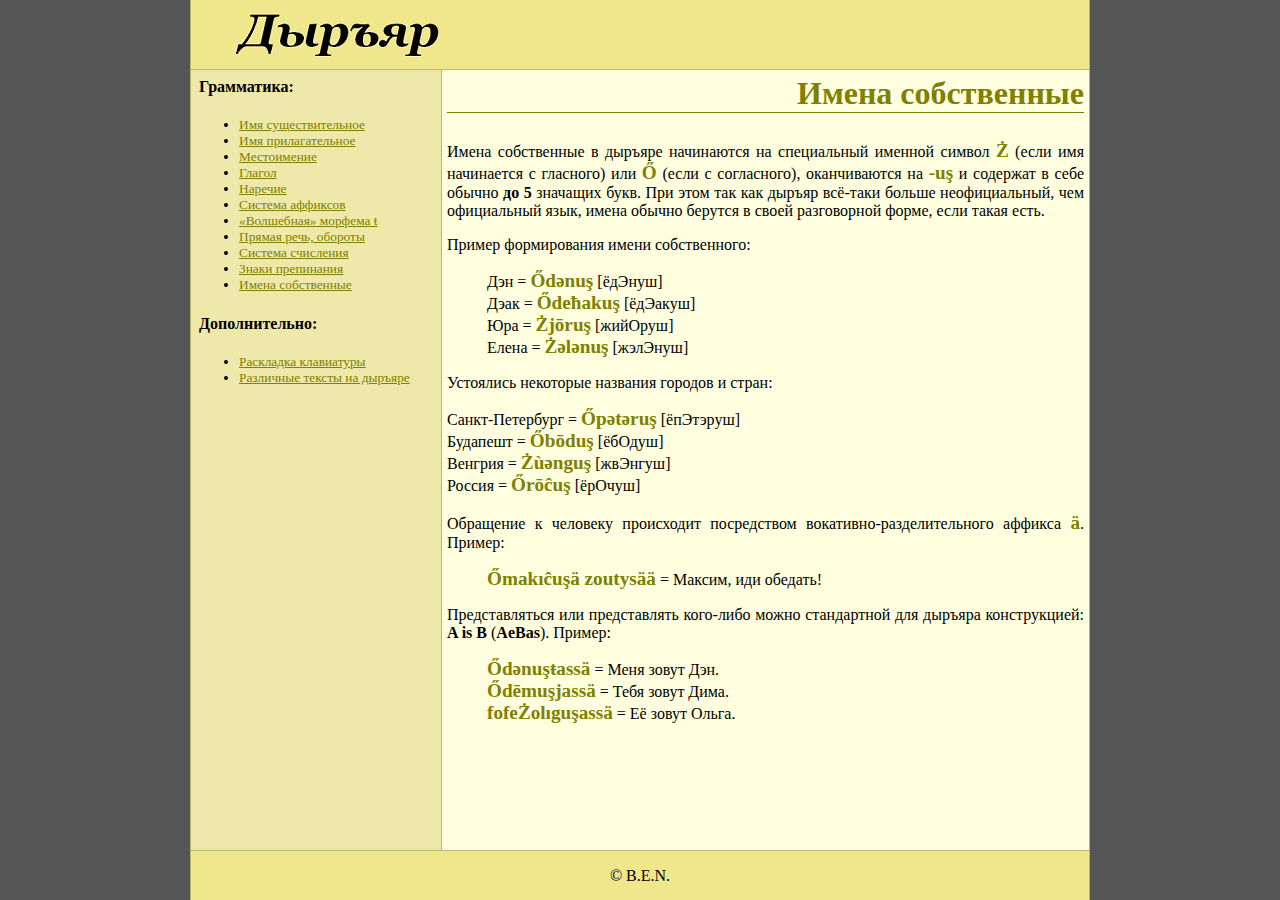
<file: name.html>
<html>
<head>
<meta http-equiv="Content-Type" content="text/html; charset=utf-8" />
<title>Имен собственные</title>
<link rel="SHORTCUT ICON" href="http://www.dirjar.ru/favicon.ico" type="image/x-icon" />
<link rel="stylesheet" type="text/css" href="style.css">
</head>
<base target="_top">
<body>
<table height=100% class=all>
<tr>
<td colspan=2 class=header><a href="index.html"><img src="logo.jpg" style="position:relative; margin-left:30px; outline: none"></a></td>
</tr>
<tr>
<td class=menu><iframe src=menu.html></iframe></td>
<td class=main>
<h2>Имена собственные</h2>
<p>Имена собственные в дыръяре начинаются на специальный именной символ <span class=dir>Ż</span> (если имя начинается с гласного) или <span class=dir>Ő</span> (если с согласного), оканчиваются на <span class=dir>-uş</span> и содержат в себе обычно <strong>до 5</strong> значащих букв. При этом так как дыръяр всё-таки больше неофициальный, чем официальный язык, имена обычно берутся в своей разговорной форме, если такая есть.</p>
<p>Пример формирования имени собственного:</p>
<blockquote>
Дэн = <span class=dir>Ődənuş</span> [ёдЭнуш]<br>
Дэак = <span class=dir>Ődeħakuş</span> [ёдЭакуш]<br>
Юра = <span class=dir>Żjōruş</span> [жийОруш]<br>
Елена = <span class=dir>Żələnuş</span> [жэлЭнуш]
</blockquote>
<p>Устоялись некоторые названия городов и стран:</p>
Санкт-Петербург = <span class=dir>Őpətəruş</span> [ёпЭтэруш]<br>
Будапешт = <span class=dir>Őbōduş</span> [ёбОдуш]<br>
Венгрия = <span class=dir>Żùənguş</span> [жвЭнгуш]<br>
Россия = <span class=dir>Őrōĉuş</span> [ёрОчуш]
</blockquote>
<p>Обращение к человеку происходит посредством вокативно-разделительного аффикса <span class=dir>ä</span>. Пример:
<blockquote>
<span class=dir>Őmakıĉuşä zoutysää</span> = Максим, иди обедать!
</blockquote>
<p>Представляться или представлять кого-либо можно стандартной для дыръяра конструкцией: <b>A is B</b> (<b>AeBas</b>). Пример:</p>
<blockquote>
<span class=dir>Ődənuşŧassä</span> = Меня зовут Дэн.<br>
<span class=dir>Ődēmuşjassä</span> = Тебя зовут Дима.<br>
<span class=dir>fofeŻolıguşassä</span> = Её зовут Ольга.
</blockquote>
</td>
</tr>
<tr>
<td colspan=2 class=footer>&copy; B.E.N.</td>
</tr>
</table>
</body>
</html>
</file>
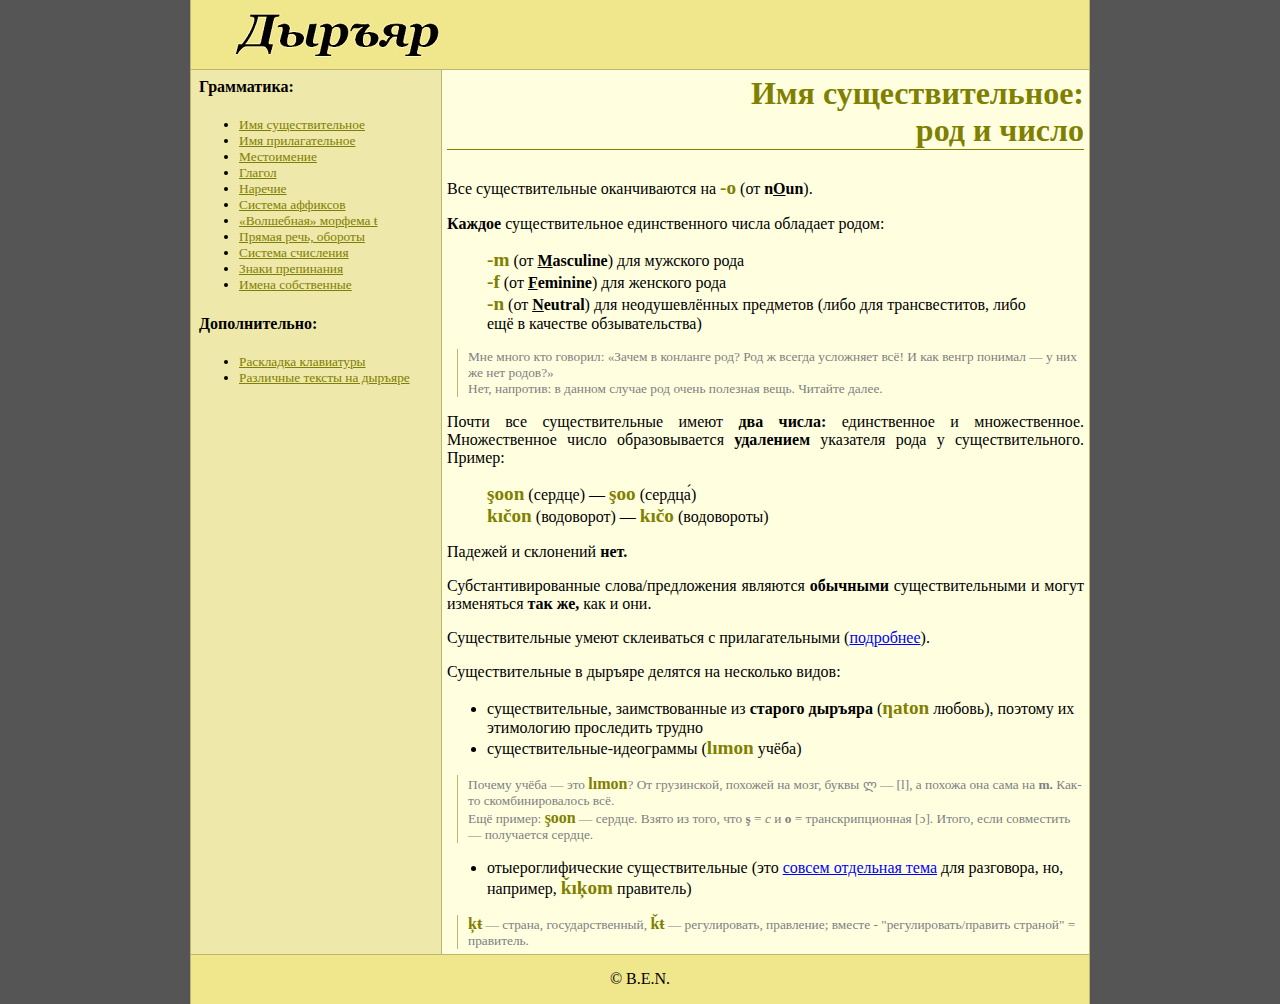
<file: noun.html>
<html>
<head>
<meta http-equiv="Content-Type" content="text/html; charset=utf-8" />
<title>Имя существительное: род и число</title>
<link rel="SHORTCUT ICON" href="http://www.dirjar.ru/favicon.ico" type="image/x-icon" />
<link rel="stylesheet" type="text/css" href="style.css">
</head>
<base target="_top">
<body>
<table height=100% class=all>
<tr>
<td colspan=2 class=header><a href="index.html"><img src="logo.jpg" style="position:relative; margin-left:30px; outline: none"></a></td>
</tr>
<tr>
<td class=menu><iframe src=menu.html></iframe></td>
<td class=main>
<h2>Имя существительное:<br />
род и число</h2>
<p>Все существительные оканчиваются на <span class=dir>-o</span> (от <b>n<u>O</u>un</b>).</p>
<p><b>Каждое</b> существительное единственного числа обладает родом:</p>
<blockquote>
<span class=dir>-m</span> (от <b><u>M</u>asculine</b>) для мужского рода<br>
<span class=dir>-f</span> (от <b><u>F</u>eminine</b>) для женского рода<br>
<span class=dir>-n</span> (от <b><u>N</u>eutral</b>) для неодушевлённых предметов (либо для трансвеститов, либо ещё в качестве обзывательства)
</blockquote>
<div class=comment><small>Мне много кто говорил: «Зачем в конланге род? Род ж всегда усложняет всё! И как венгр понимал — у них же нет родов?» <br>
Нет, напротив: в данном случае род очень полезная вещь. Читайте далее.</small></div>
<p>Почти все существительные имеют <b>два числа:</b> единственное и множественное. Множественное число образовывается <b>удалением</b> указателя рода у существительного.
Пример:</p>
<blockquote>
<span class=dir>şoon</span> (сердце) — <span class=dir>şoo</span> (сердца́)<br>
<span class=dir>kıčon</span> (водоворот) — <span class=dir>kıčo</span> (водовороты)
</blockquote>
<p>Падежей и склонений <b>нет.</b></p>
<p>Субстантивированные слова/предложения являются <b>обычными</b> существительными и могут изменяться <b>так же,</b> как и они.</p>
<p>Существительные умеют склеиваться с прилагательными (<a href=adjective.html#incorp>подробнее</a>).</p>
<p>Существительные в дыръяре делятся на несколько видов:</p>
<ul type=disc>
<li>существительные, заимствованные из <b>старого дыръяра</b> (<span class=dir>ƞaton</span> любовь), поэтому их этимологию проследить трудно</li>
<li>существительные-идеограммы (<span class=dir>lımon</span> учёба)</li>
</ul>
<div class=comment><small>Почему учёба — это <span class=dir>lımon</span>? От грузинской, похожей на мозг, буквы <span style="font-family:Sylfaen">ლ</span> — [l], а похожа она сама на <b>m.</b> Как-то скомбинировалось всё.<br>
Ещё пример: <span class=dir>şoon</span> — сердце. Взято из того, что <b>ş</b> = <i>с</i> и <b>о</b> = транскрипционная [ɔ]. Итого, если совместить — получается сердце.</small>
</div>
<ul type=disc>
<li>отыероглифические существительные (это <a href="etymology.html">совсем отдельная тема</a> для разговора, но, например, <span class=dir>ǩıķom</span> правитель)</li>
</ul>
<div class=comment><small><span class=dir>ķŧ</span> — страна, государственный, <span class=dir>ǩŧ</span> — регулировать, правление; вместе - "регулировать/править страной" = правитель.</small>
</div>
</td>
</tr>
<tr>
<td colspan=2 class=footer>&copy; B.E.N.</td>
</tr>
</table>
</body>
</html>
</file>
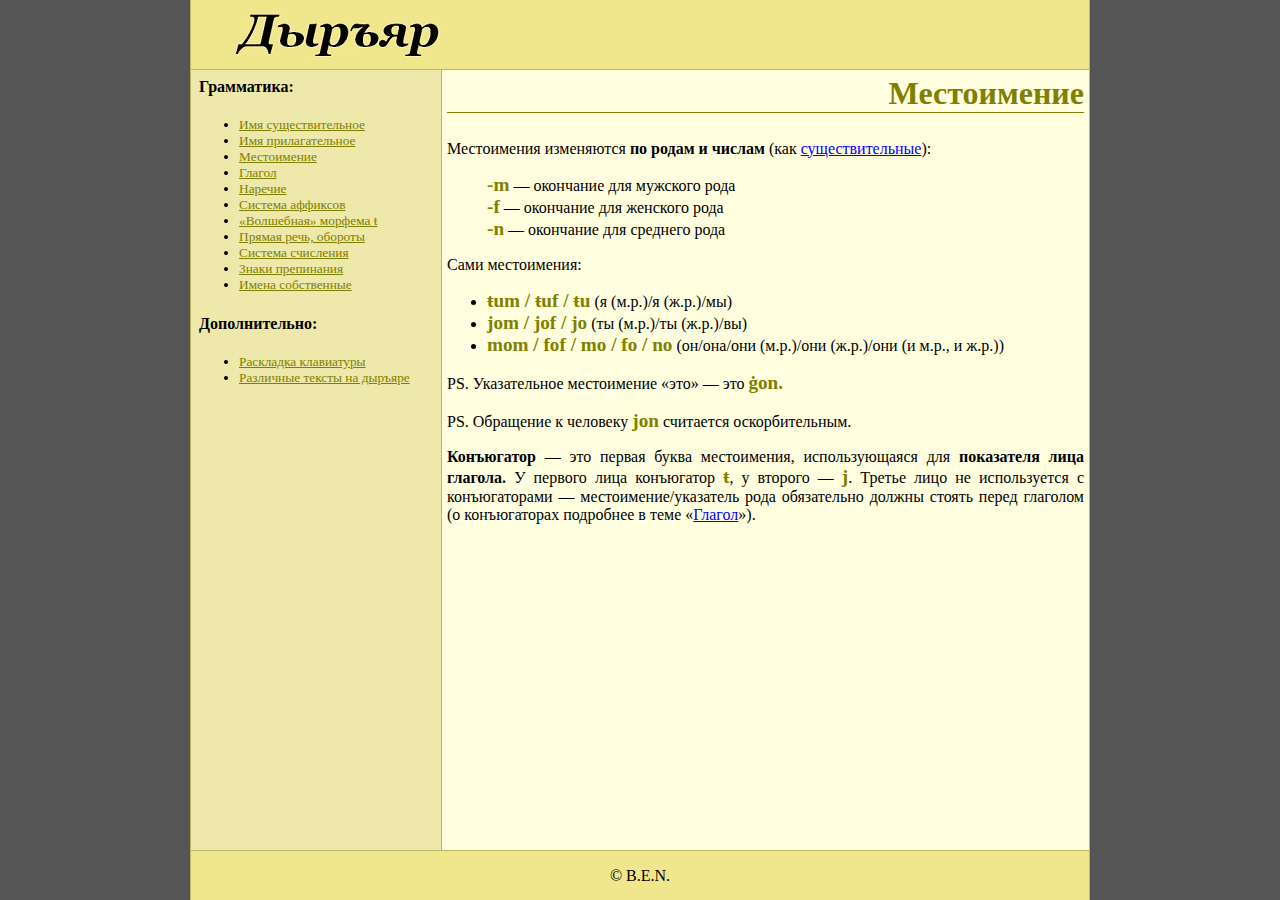
<file: pronoun.html>
<html>
<head>
<meta http-equiv="Content-Type" content="text/html; charset=utf-8" />
<title>Местоимение</title>
<link rel="SHORTCUT ICON" href="http://www.dirjar.ru/favicon.ico" type="image/x-icon" />
<link rel="stylesheet" type="text/css" href="style.css">
</head>
<base target="_top">
<body>
<table height=100% class=all>
<tr>
<td colspan=2 class=header><a href="index.html"><img src="logo.jpg" style="position:relative; margin-left:30px; outline: none"></a></td>
</tr>
<tr>
<td class=menu><iframe src=menu.html></iframe></td>
<td class=main>
<h2>Местоимение</h2>
<p>Местоимения изменяются <b>по родам и числам</b> (как <a href=noun.html>существительные</a>):</p>
<blockquote>
<span class=dir>-m</span> — окончание для мужского рода<br>
<span class=dir>-f</span> — окончание для женского рода<br>
<span class=dir>-n</span> — окончание для среднего рода
</blockquote>
<p>Сами местоимения:</p>
<ul type=disc>
<li><span class=dir>ŧum / ŧuf / ŧu</span> (я (м.р.)/я (ж.р.)/мы)</li>
<li><span class=dir>jom / jof / jo</span> (ты (м.р.)/ты (ж.р.)/вы)</li>
<li><span class=dir>mom / fof / mo / fo / no</span> (он/она/они (м.р.)/они (ж.р.)/они (и м.р., и ж.р.))
</ul>
<p>PS. Указательное местоимение «это» — это <span class=dir>ġon.</span></p>
<p>PS. Обращение к человеку <span class=dir>jon</span> считается оскорбительным.</p>
<p><strong>Конъюгатор</strong> — это первая буква местоимения, использующаяся для <strong>показателя лица глагола.</strong> У первого лица конъюгатор <span class=dir>ŧ</span>, у второго — <span class=dir>j</span>. Третье лицо не используется с конъюгаторами — местоимение/указатель рода обязательно должны стоять перед глаголом (о конъюгаторах подробнее в теме «<a href=verb.html>Глагол</a>»).
</td>
</tr>
<tr>
<td colspan=2 class=footer>&copy; B.E.N.</td>
</tr>
</table>
</body>
</html>
</file>
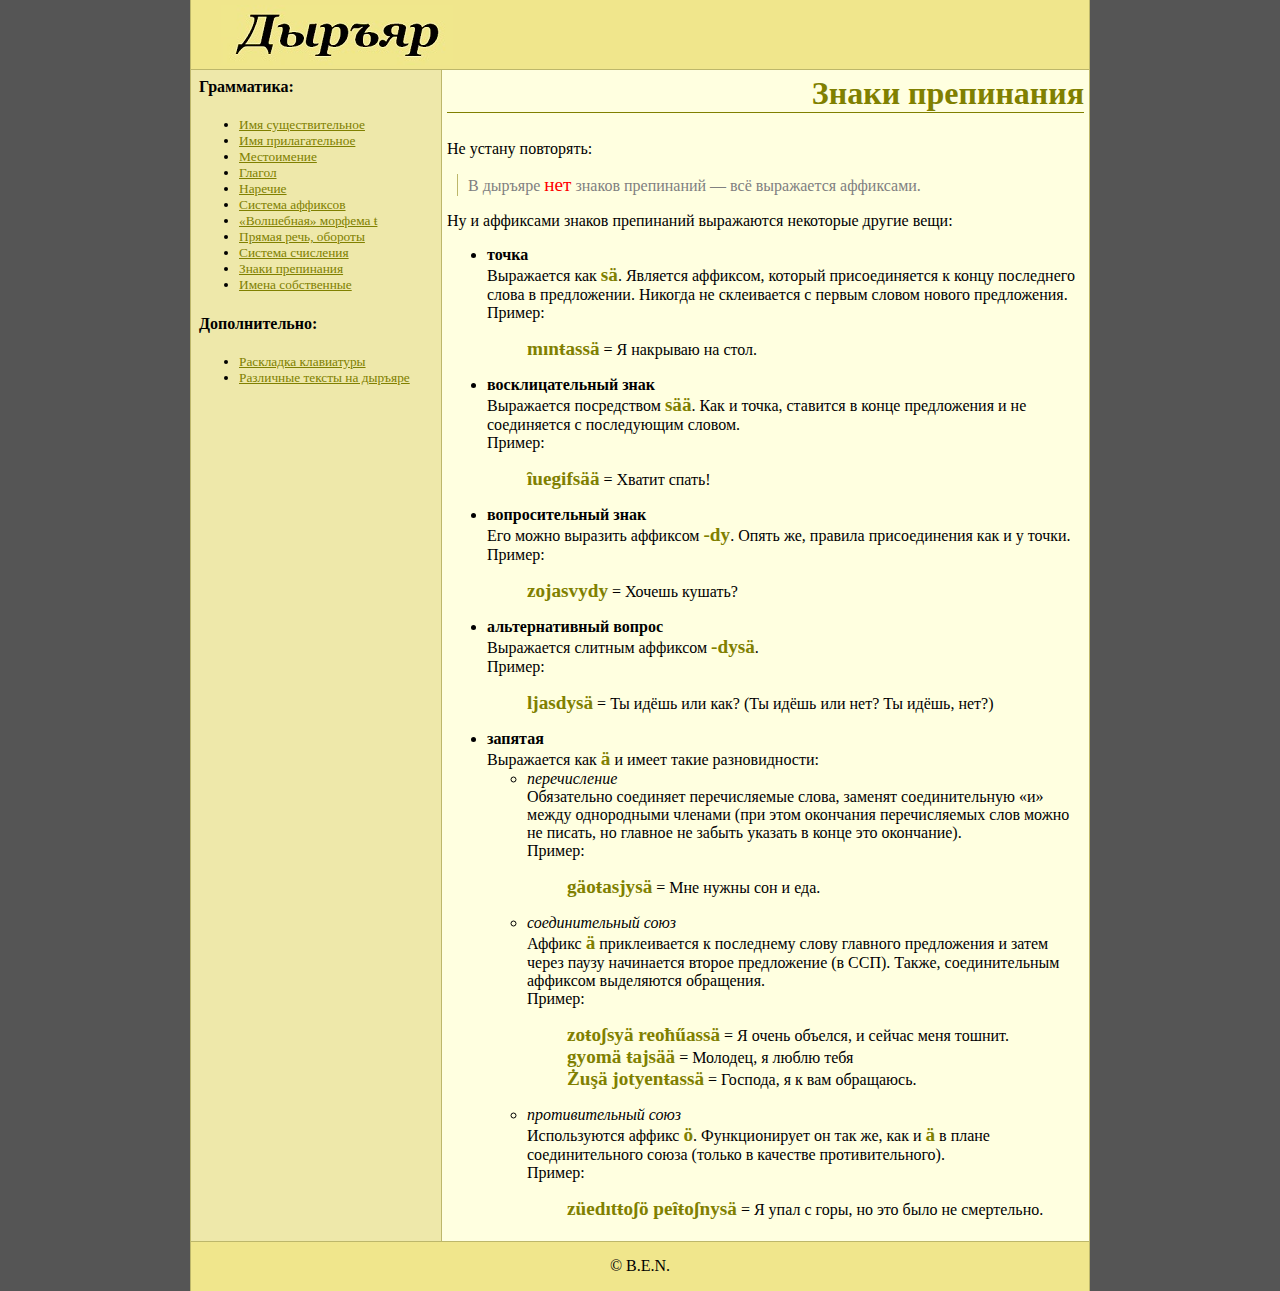
<file: punct.html>
<html>
<head>
<meta http-equiv="Content-Type" content="text/html; charset=utf-8" />
<title>Знаки препинания</title>
<link rel="SHORTCUT ICON" href="http://www.dirjar.ru/favicon.ico" type="image/x-icon" />
<link rel="stylesheet" type="text/css" href="style.css">
</head>
<base target="_top">
<body>
<table height=100% class=all>
<tr>
<td colspan=2 class=header><a href="index.html"><img src="logo.jpg" style="position:relative; margin-left:30px; outline: none"></a></td>
</tr>
<tr>
<td class=menu><iframe src=menu.html></iframe></td>
<td class=main>
<h2>Знаки препинания</h2>
<p>Не устану повторять:</p>
<div class=comment>В дыръяре <big>нет</big> знаков препинаний — всё выражается аффиксами.</div>
<p>Ну и аффиксами знаков препинаний выражаются некоторые другие вещи:</p>
<ul type=disc>
<li><strong>точка</strong><br>
Выражается как <span class=dir>sä</span>. Является аффиксом, который присоединяется к концу последнего слова в предложении. Никогда не склеивается с первым словом нового предложения.<br>
Пример:
<blockquote>
<span class=dir>mınŧassä</span> = Я накрываю на стол.
</blockquote></li>
<li><strong>восклицательный знак</strong><br>
Выражается посредством <span class=dir>sää</span>. Как и точка, ставится в конце предложения и не соединяется с последующим словом.<br>
Пример:
<blockquote>
<span class=dir>ȋuegifsää</span> = Хватит спать!
</blockquote></li>
<li><strong>вопросительный знак</strong><br>
Его можно выразить аффиксом <span class=dir>-dy</span>. Опять же, правила присоединения как и у точки.<br>
Пример:
<blockquote>
<span class=dir>zojasvydy</span> = Хочешь кушать?
</blockquote></li>
<li><strong>альтернативный вопрос</strong><br>
Выражается слитным аффиксом <span class=dir>-dysä</span>.<br>
Пример:
<blockquote>
<span class=dir>ljasdysä</span> = Ты идёшь или как? (Ты идёшь или нет? Ты идёшь, нет?)
</blockquote></li>
<li><strong>запятая</strong><br>
Выражается как <span class=dir>ä</span> и имеет такие разновидности:
<ul type=circle>
<li><em>перечисление</em><br>
Обязательно соединяет перечисляемые слова, заменят соединительную «и» между однородными членами (при этом окончания перечисляемых слов можно не писать, но главное не забыть указать в конце это окончание).<br>
Пример:
<blockquote>
<span class=dir>gäoŧasjysä</span> = Мне нужны сон и еда.
</blockquote></li>
<li><em>соединительный союз</em><br>
Аффикс <span class=dir>ä</span> приклеивается к последнему слову главного предложения и затем через паузу начинается второе предложение (в ССП). Также, соединительным аффиксом выделяются обращения.<br>
Пример:
<blockquote>
<span class=dir>zoŧoʃsyä reoħűassä</span> = Я очень объелся, и сейчас меня тошнит.<br>
<span class=dir>gyomä ŧajsää</span> = Молодец, я люблю тебя<br>
<span class=dir>Żuşä jotyenŧassä</span> = Господа, я к вам обращаюсь.
</blockquote></li>
<li><em>противительный союз</em><br>
Используются аффикс <span class=dir>ö</span>. Функционирует он так же, как и <span class=dir>ä</span> в плане соединительного союза (только в качестве противительного).<br>
Пример:
<blockquote>
<span class=dir>züedıtŧoʃö peȋŧoʃnysä</span> = Я упал с горы, но это было не смертельно.
</blockquote>
</li>
</ul>
</li>
</ul>
</td>
</tr>
<tr>
<td colspan=2 class=footer>&copy; B.E.N.</td>
</tr>
</table>
</body>
</html>
</file>
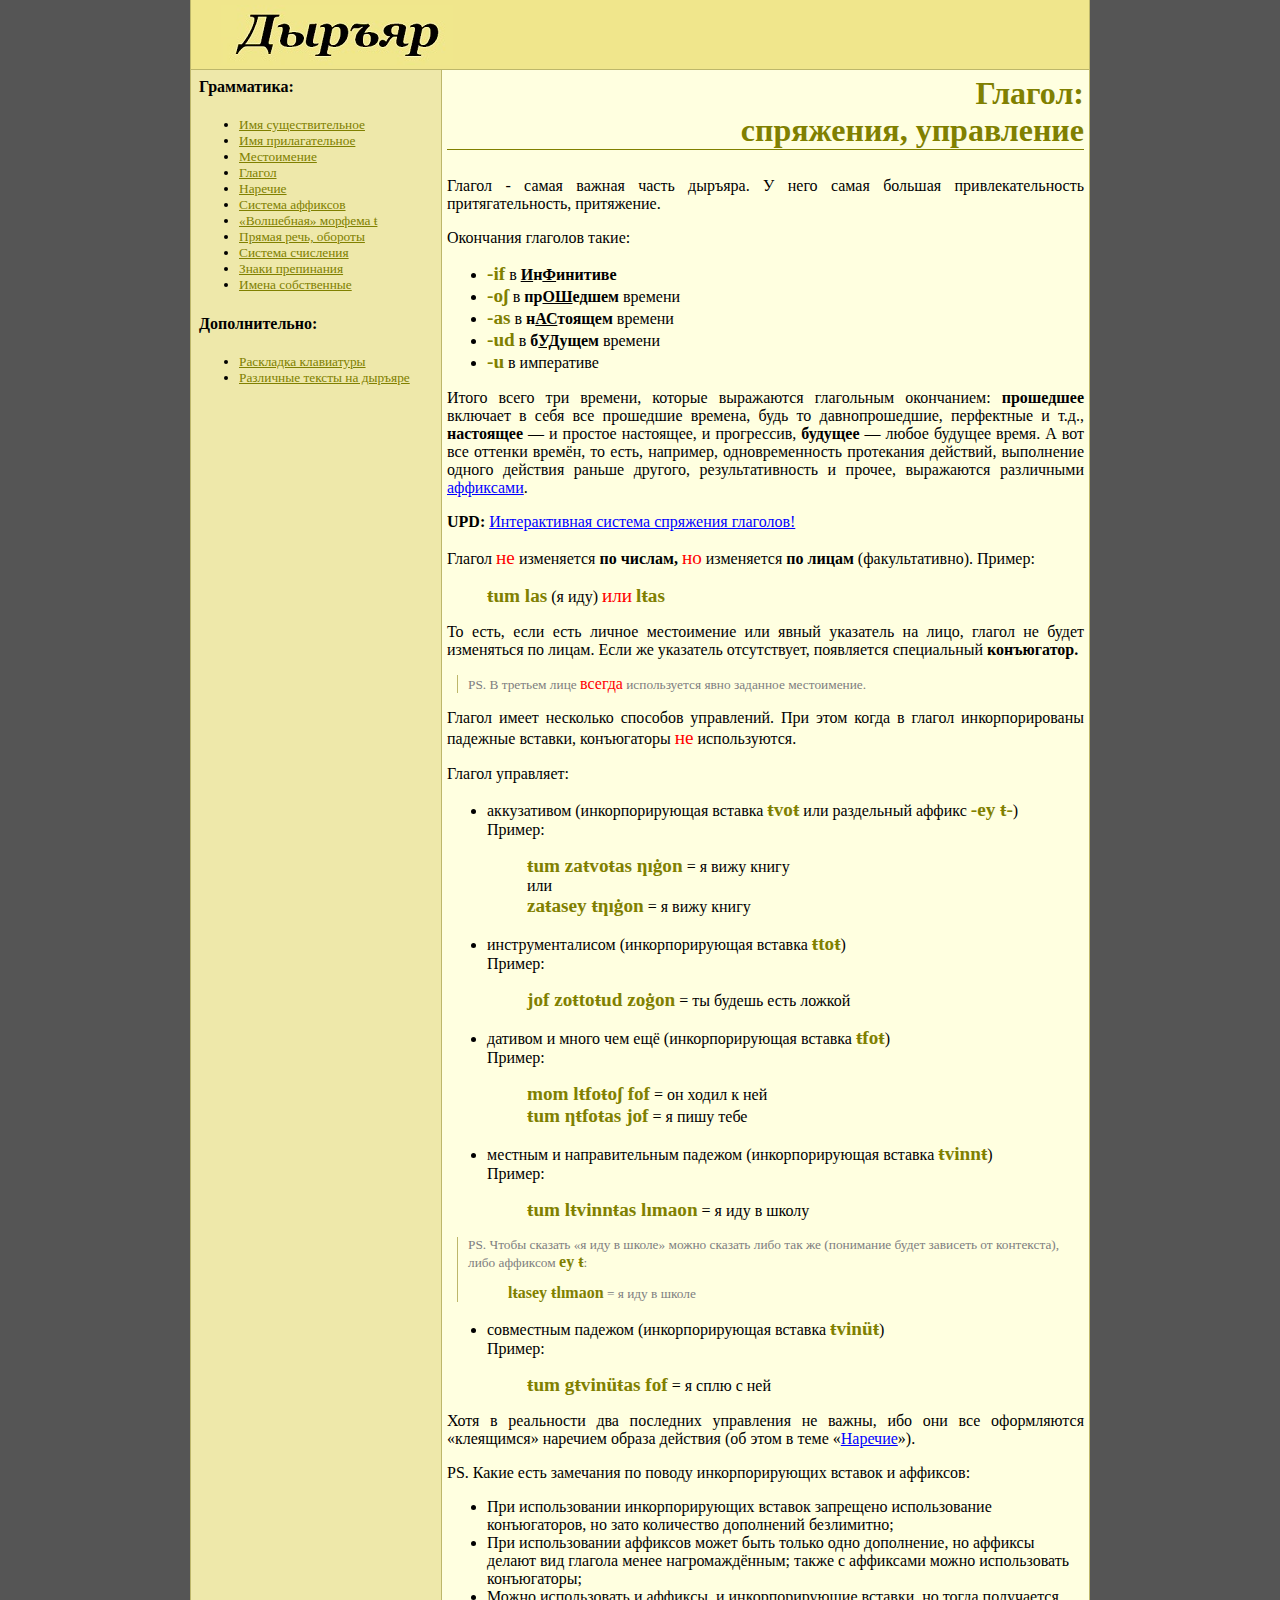
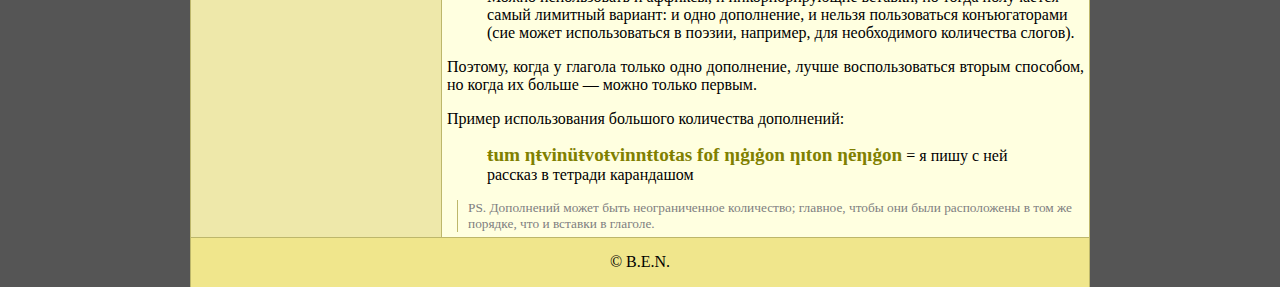
<file: verb.html>
﻿<html>
<head>
<meta http-equiv="Content-Type" content="text/html; charset=utf-8" />
<title>Глагол: спряжения, управление</title>
<link rel="SHORTCUT ICON" href="http://www.dirjar.ru/favicon.ico" type="image/x-icon" />
<link rel="stylesheet" type="text/css" href="style.css">
</head>
<base target="_top">
<body>
<table height=100% class=all>
<tr>
<td colspan=2 class=header><a href="index.html"><img src="logo.jpg" style="position:relative; margin-left:30px; outline: none"></a></td>
</tr>
<tr>
<td class=menu><iframe src=menu.html></iframe></td>
<td class=main>
<h2>Глагол:<br />
спряжения, управление</h2>
<p>Глагол - самая важная часть дыръяра. У него самая большая привлекательность притягательность, притяжение.</p>
<p>Окончания глаголов такие:
<ul type=disc>
<li><span class=dir>-if</span> в <b><u>И</u>н<u>Ф</u>инитиве</b></li>
<li><span class=dir>-oʃ</span> в <b>пр<u>ОШ</u>едшем</b> времени</li>
<li><span class=dir>-as</span> в <b>н<u>АС</u>тоящем</b> времени</li>
<li><span class=dir>-ud</span> в <b>б<u>УД</u>ущем</b> времени</li>
<li><span class=dir>-u</span> в императиве</li>
</ul>
<p>Итого всего три времени, которые выражаются глагольным окончанием: <b>прошедшее</b> включает в себя все прошедшие времена, будь то давнопрошедшие, перфектные и т.д., <b>настоящее</b> — и простое настоящее, и прогрессив, <b>будущее</b> — любое будущее время. А вот все оттенки времён, то есть, например, одновременность протекания действий, выполнение одного действия раньше другого, результативность и прочее, выражаются различными <a href="affix.html">аффиксами</a>.</p>
<p>
<b>UPD:</b> <a href="http://wiki.verbix.com/Languages/Dirjar">Интерактивная система спряжения глаголов!</a>
</p>
<p>Глагол <big>не</big> изменяется <b>по числам,</b> <big>но</big> изменяется <b>по лицам</b> (факультативно). Пример:</p>
<blockquote>
<span class=dir>ŧum las</span> (я иду) <big>или</big> <span class=dir>lŧas</span>
</blockquote>
<p>То есть, если есть личное местоимение или явный указатель на лицо, глагол не будет изменяться по лицам. Если же указатель отсутствует, появляется специальный <b>конъюгатор.</b>
<div class=comment><small>PS. В третьем лице <big>всегда</big> используется явно заданное местоимение.</small></div>

<p>Глагол имеет несколько способов управлений. При этом когда в глагол инкорпорированы падежные вставки, конъюгаторы <big>не</big> используются.</p>
<p>Глагол управляет:</p>
<ul type=disc>
<li>аккузативом (инкорпорирующая вставка <span class=dir>ŧvoŧ</span> или раздельный аффикс <span class=dir>-ey ŧ-</span>)<br>
Пример:
<blockquote>
<span class=dir>ŧum zaŧvoŧas ƞıġon</span> = я вижу книгу<br>
или<br>
<span class=dir>zaŧasey ŧƞıġon</span> = я вижу книгу
</blockquote></li>
<li>инструменталисом (инкорпорирующая вставка <span class=dir>ŧtoŧ</span>)<br>
Пример:<br>
<blockquote>
<span class=dir>jof zoŧtoŧud zoġon</span> = ты будешь есть ложкой
</blockquote></li>
<li>дативом и много чем ещё (инкорпорирующая вставка <span class=dir>ŧfoŧ</span>)<br>
Пример:<br>
<blockquote>
<span class=dir>mom lŧfoŧoʃ fof</span> = он ходил к ней<br>
<span class=dir>ŧum ƞŧfoŧas jof</span> = я пишу тебе
</blockquote></li>
<li>местным и направительным падежом (инкорпорирующая вставка <span class=dir>ŧvinnŧ</span>)<br>
Пример:<br>
<blockquote>
<span class=dir>ŧum lŧvinnŧas lımaon</span> = я иду в школу<br>
</blockquote></li>
</ul>
<div class=comment><small>PS. Чтобы сказать «я иду в школе» можно сказать либо так же (понимание будет зависеть от контекста), либо аффиксом <span class=dir>ey ŧ</span>:
<blockquote>
<span class=dir>lŧasey ŧlımaon</span> = я иду в школе
</blockquote>
</small>
</div>
<ul type=disc>
<li>совместным падежом (инкорпорирующая вставка <span class=dir>ŧvinüŧ</span>)<br>
Пример:<br>
<blockquote>
<span class=dir>ŧum gŧvinüŧas fof</span> = я сплю с ней
</blockquote></li>
</ul>
<p>Хотя в реальности два последних управления не важны, ибо они все оформляются «клеящимся» наречием образа действия (об этом в теме «<a href=adverb.html>Наречие</a>»).
<p>PS. Какие есть замечания по поводу инкорпорирующих вставок и аффиксов:</p>
<ul type=disc>
<li>При использовании инкорпорирующих вставок запрещено использование конъюгаторов, но зато количество дополнений безлимитно;</li>
<li>При использовании аффиксов может быть только одно дополнение, но аффиксы делают вид глагола менее нагромаждённым; также с аффиксами можно использовать конъюгаторы;</li>
<li>Можно использовать и аффиксы, и инкорпорирующие вставки, но тогда получается самый лимитный вариант: и одно дополнение, и нельзя пользоваться конъюгаторами (сие может использоваться в поэзии, например, для необходимого количества слогов).</li>
</ul>
<p>Поэтому, когда у глагола только одно дополнение, лучше воспользоваться вторым способом, но когда их больше — можно только первым.</p>
<p>Пример использования большого количества дополнений:</p>
<blockquote>
<span class=dir>ŧum ƞŧvinüŧvoŧvinnŧtoŧas fof ƞıġıġon ƞıton ƞēƞıġon</span> = я пишу с ней рассказ в тетради карандашом
</blockquote>
<div class=comment><small>PS. Дополнений может быть неограниченное количество; главное, чтобы они были расположены в том же порядке, что и вставки в глаголе.</small></div>
</td>
</tr>
<tr>
<td colspan=2 class=footer>&copy; B.E.N.</td>
</tr>
</table>
</body>
</html>
</file>
<file: style.css>
﻿body {margin:0; color: black; background-color:#555555; font-family: 'Arial Unicode MS'; text-align: center;}
iframe {width:250px; height:600; border:0}
table {border-spacing:0}
p {text-align:justify}
h2 {font-family: 'Monotype Corsiva', italic; font-size:24pt; color:#808000; text-align: right; border-bottom: 1px solid #808000;}
a {color: blue}
a.out {color:blue; background: url(link.png) no-repeat 0 5px; padding-left: 13px;}
big {font-wight:900; color:red}
img {border: none; outline: none}
.all {width:900px; margin: 0 auto; height:100%}
.header {width:900px; background-color:#f0e68c; height:70px; border-bottom: 1px solid #bdb76b; border-left: 1px solid #bdb76b; border-right:1px solid #bdb76b; padding: 0}
.menu {width:250px; background-color:#eee8aa; vertical-align:top; border-right: 1px solid #bdb76b; border-left:1px solid #bdb76b; padding: 0px}
.main {width:650px; background-color:#ffffe0; vertical-align:top; border-right: 1px solid #bdb76b; padding: 5px}
.footer {width:900px; background-color:#f0e68c; height:50px; text-align:center; border-top: 1px solid #bdb76b; border-left: 1px solid #bdb76b; border-right: 1px solid #bdb76b; padding: 5px}
.dir {font-family: Cambria; font-weight:900; color:#808000; font-size:larger}
.comment {border-left: 1px solid #bdb76b; margin-left: 10px; padding-left: 10px; color:grey}
.intable {border: 1px solid #bdb76b}
</file>
